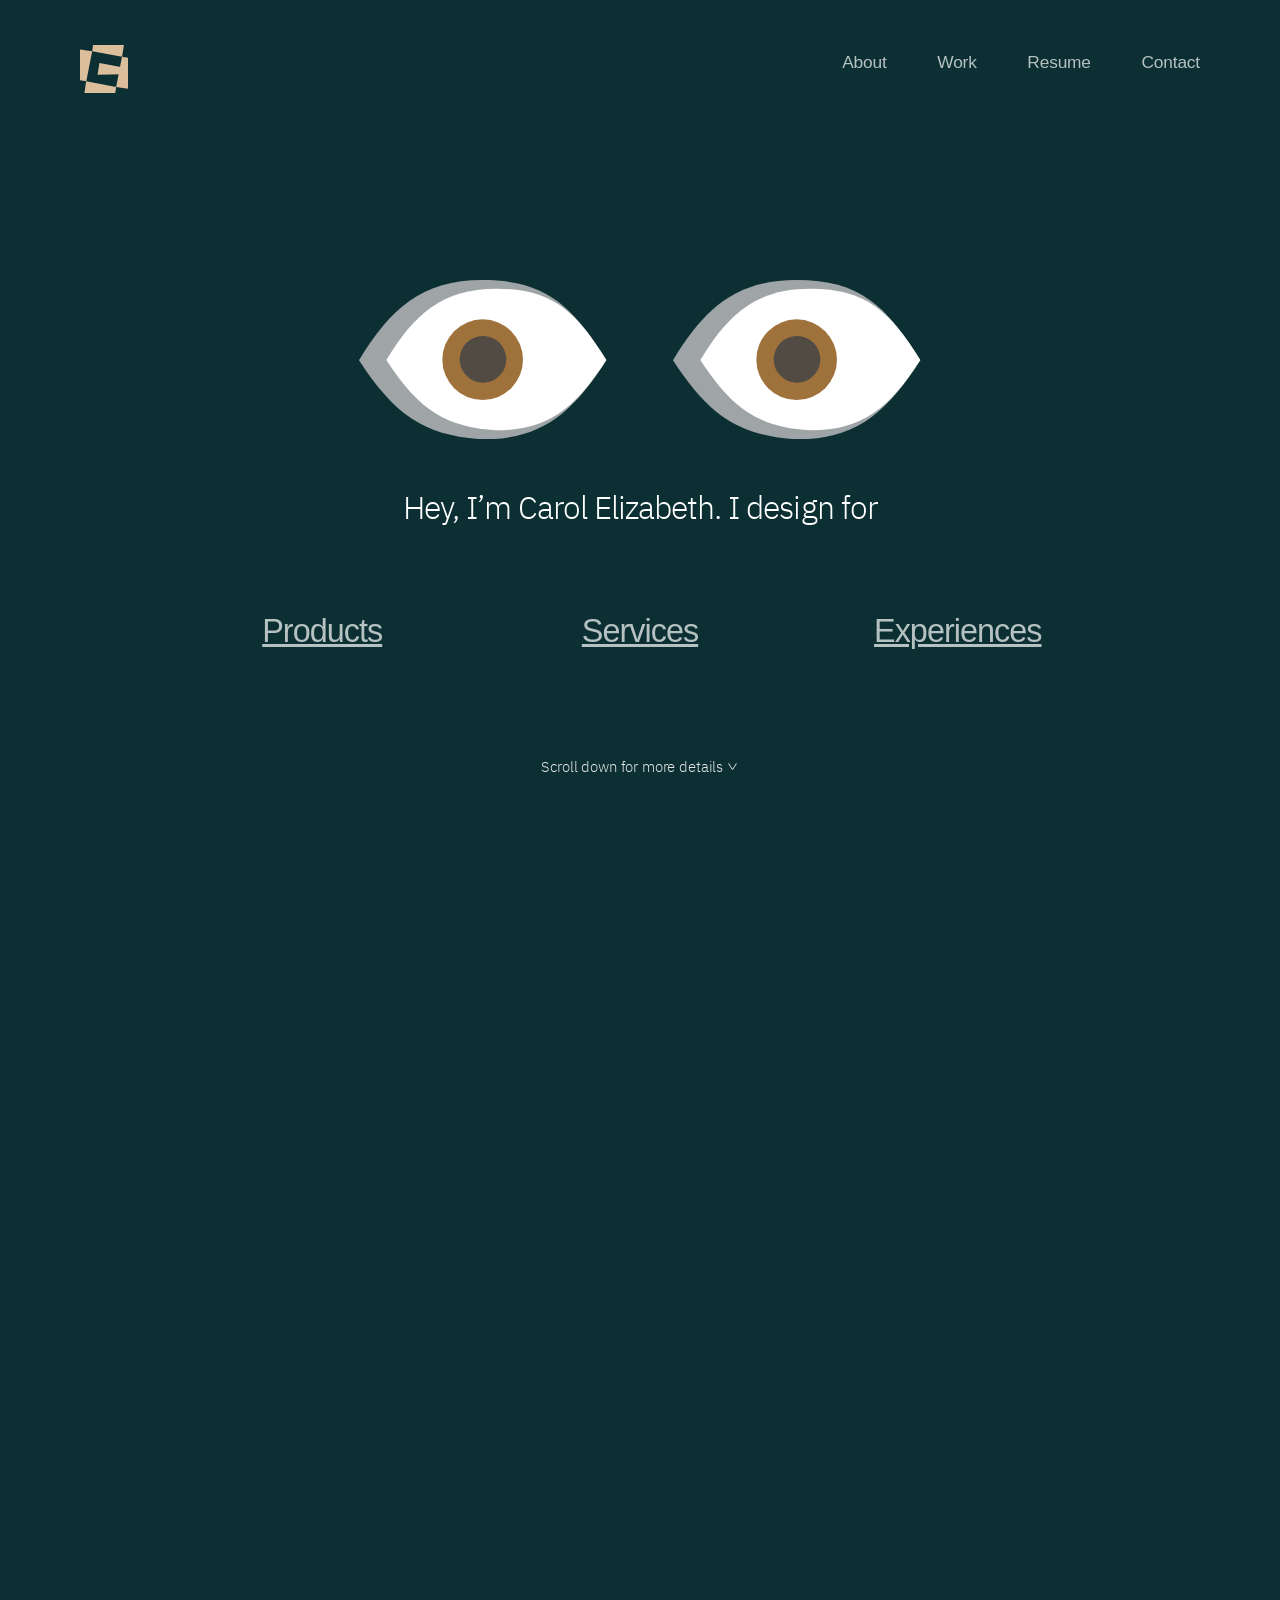
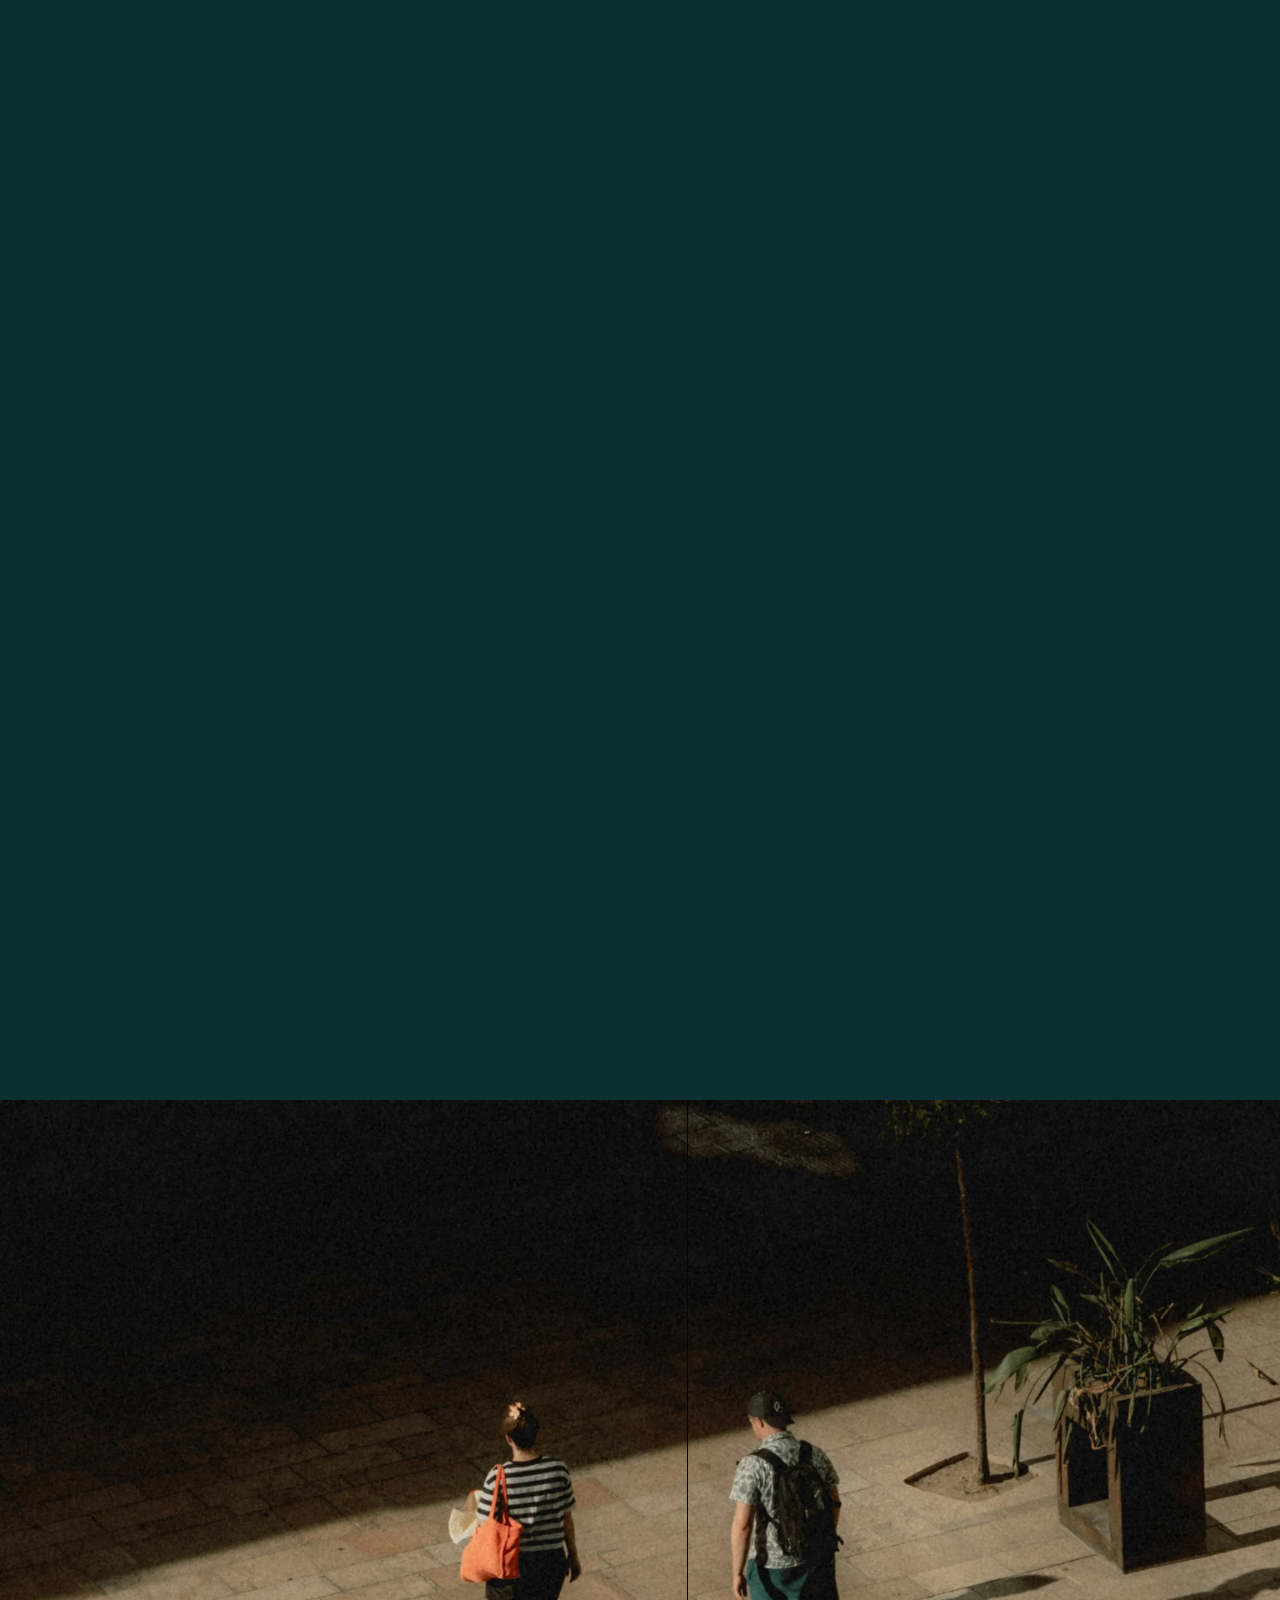
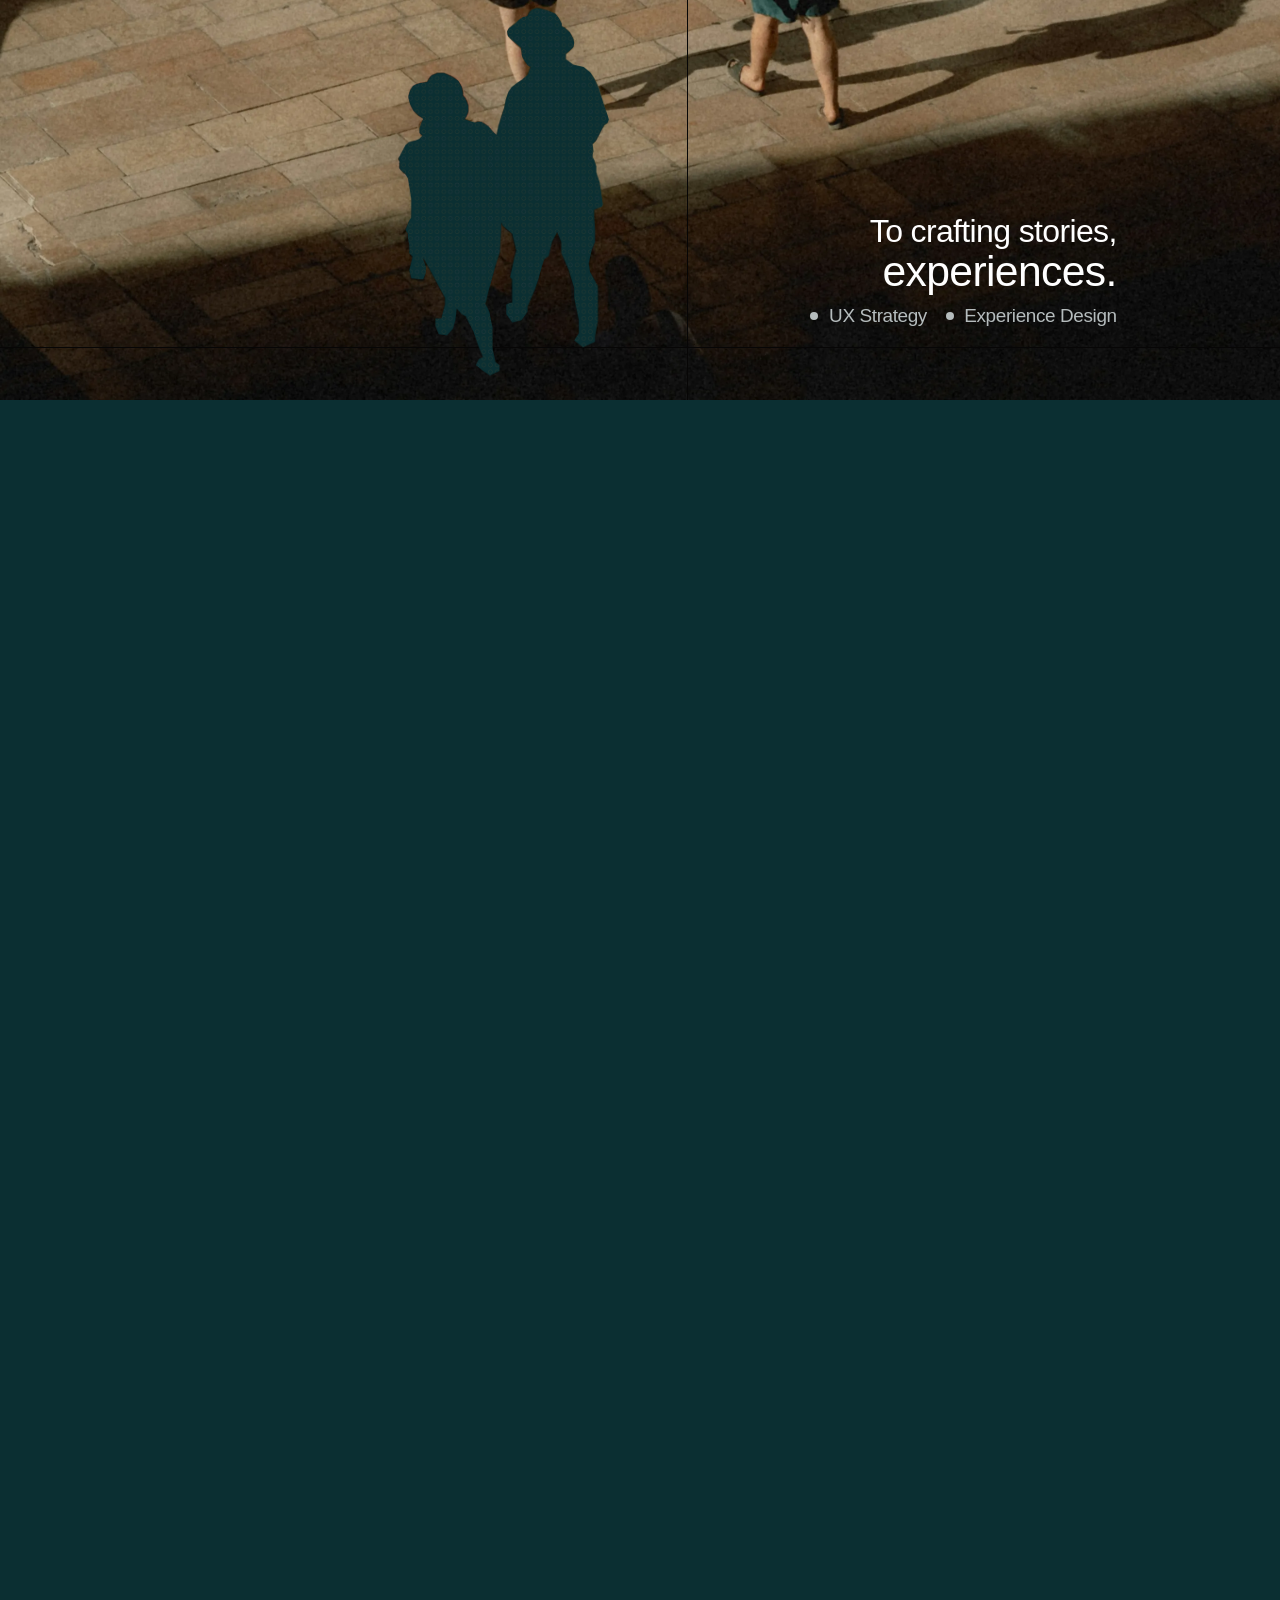
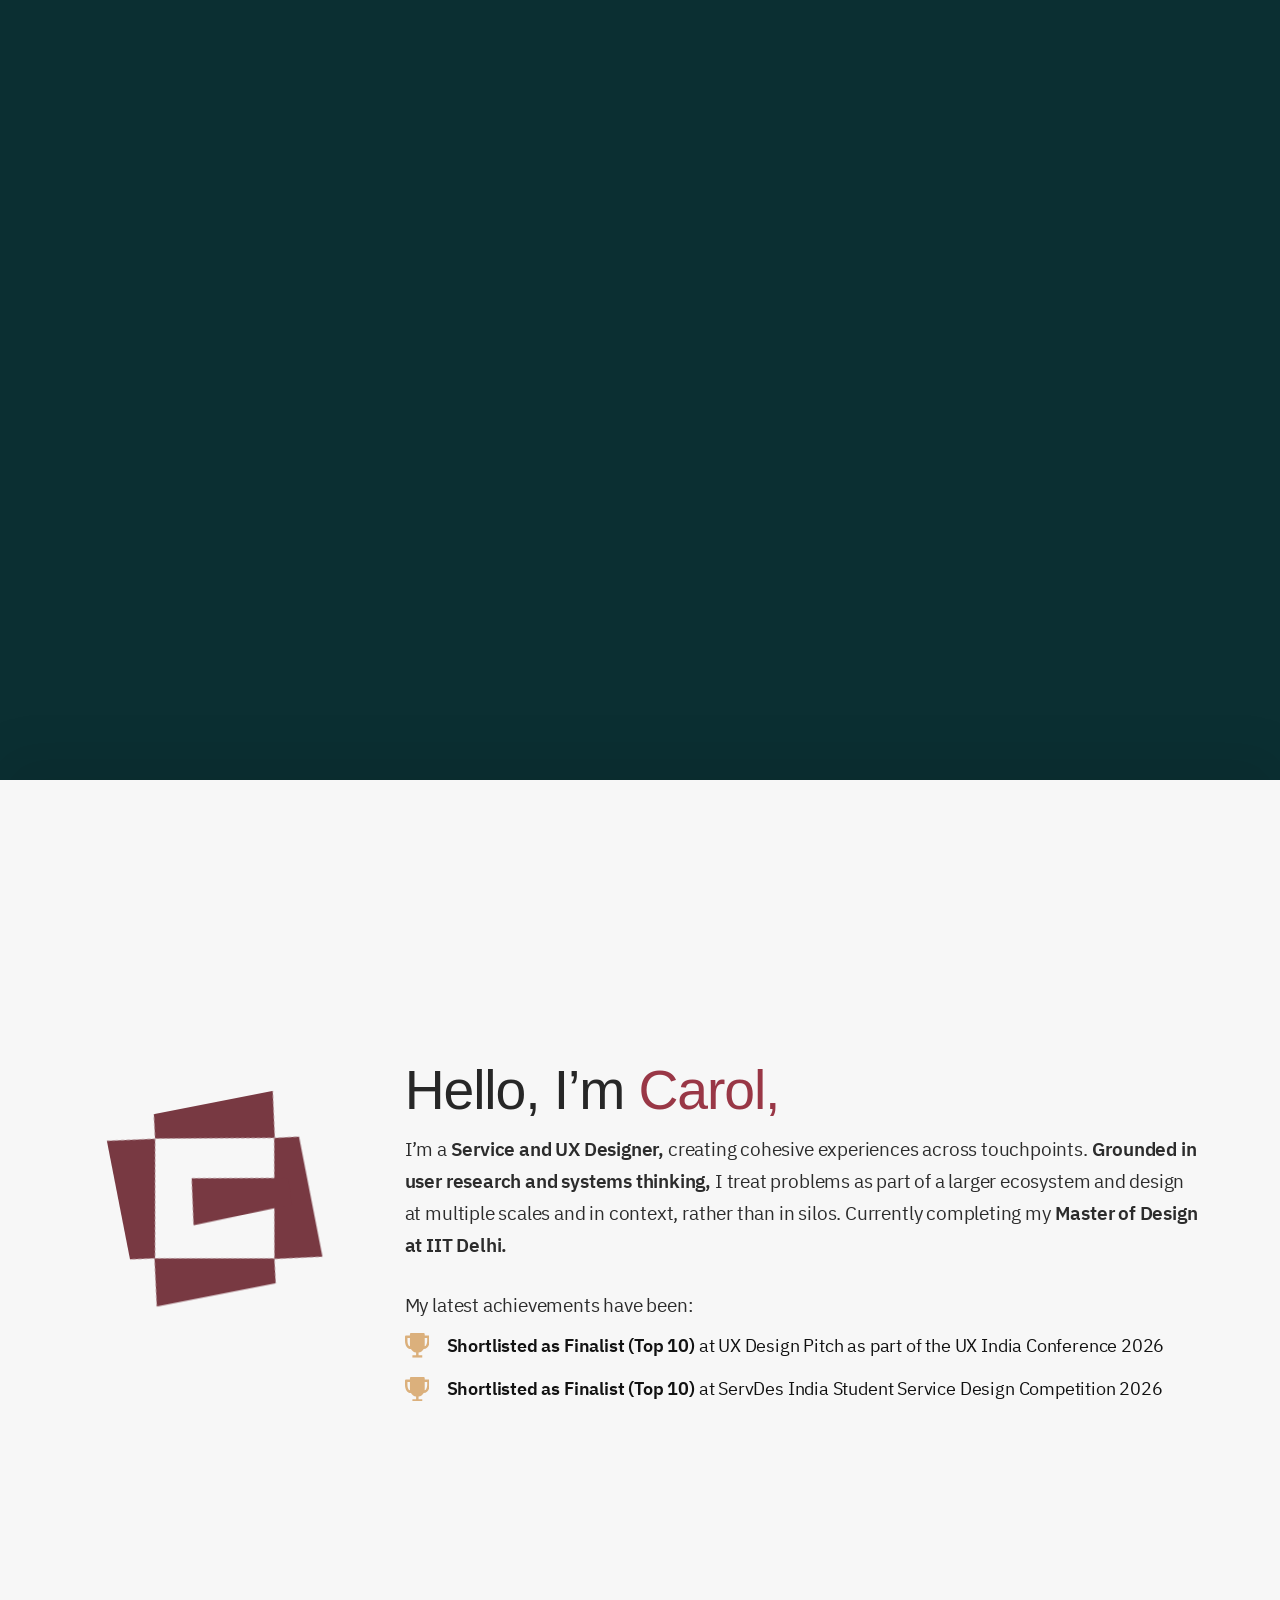
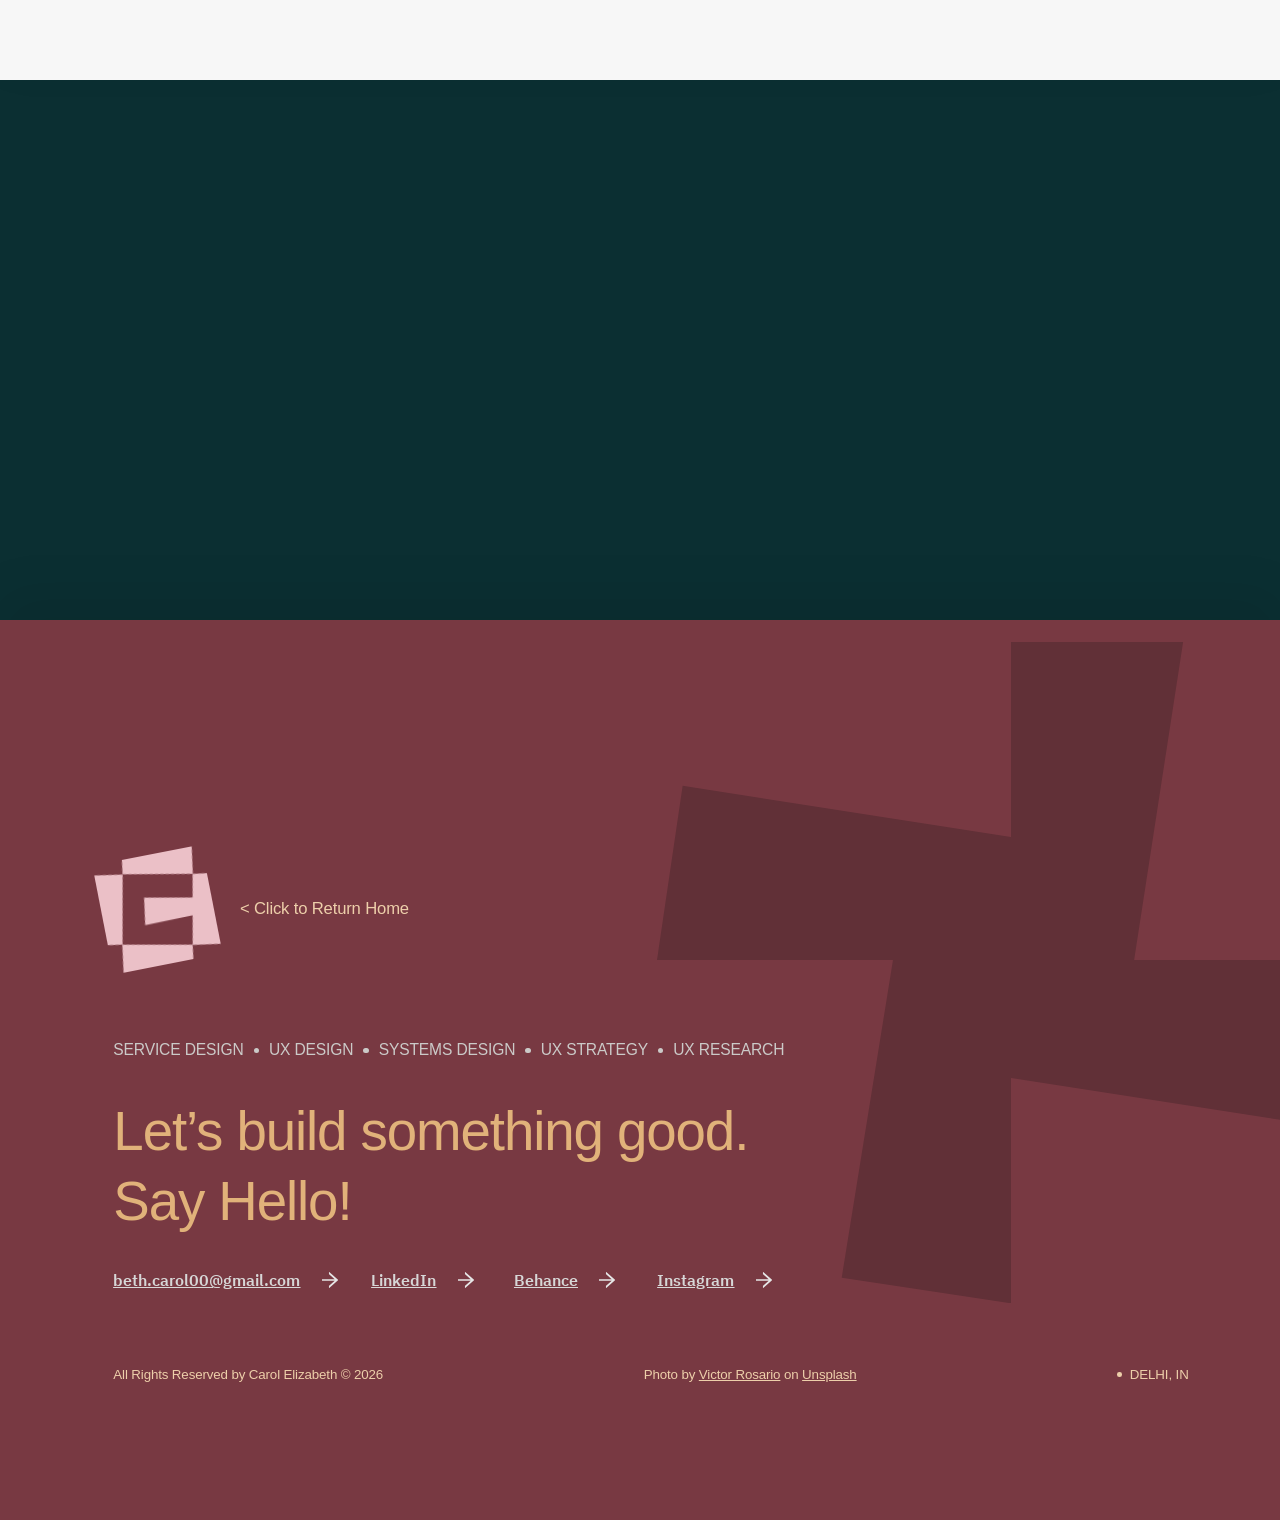
<file: index.html>
<!doctype html>
<html lang="en">
<head>
  <meta charset="utf-8">
  <meta name="viewport" content="width=device-width, initial-scale=1">
  <title>Carol Design Portfolio 2026</title>
  <meta name="description" content="Carol Elizabeth is a Service and UX Designer completing a Master of Design at IIT Delhi; this portfolio shows her selected service and product design work.">
  <meta name="theme-color" content="#F7F7F7">

  <!-- Link previews (Open Graph, Twitter/X). The image is 1200 x 630. -->
  <meta property="og:title" content="Carol Design Portfolio 2026">
  <meta property="og:description" content="Carol Elizabeth is a Service and UX Designer completing a Master of Design at IIT Delhi; this portfolio shows her selected service and product design work.">
  <meta property="og:type" content="website">
  <meta property="og:url" content="https://carolelizabeth.netlify.app/">
  <meta property="og:image" content="https://carolelizabeth.netlify.app/assets/og-image.png">
  <meta property="og:image:width" content="1200">
  <meta property="og:image:height" content="630">
  <meta property="og:image:alt" content="The burgundy cross mark beside the words Carol Elizabeth, Service and UX Designer">
  <meta name="twitter:card" content="summary_large_image">

  <!-- Favicon: Carol's burgundy cross. favicon.svg is the source; the .ico and .png files
       were rendered from it (16/32/48 px ico, 180 px apple-touch-icon on white). -->
  <link rel="icon" href="/favicon.svg" type="image/svg+xml">
  <link rel="icon" href="/favicon.ico" sizes="48x48">
  <link rel="apple-touch-icon" href="/apple-touch-icon.png">

  <!-- Order matters: tokens first, then fonts and base, then one file per section. -->
  <link rel="stylesheet" href="css/tokens.css">
  <link rel="stylesheet" href="css/fonts.css">
  <link rel="stylesheet" href="css/base.css">
  <link rel="stylesheet" href="css/splash.css">
  <link rel="stylesheet" href="css/header.css">
  <link rel="stylesheet" href="css/landing.css">
  <link rel="stylesheet" href="css/wipe.css">
  <link rel="stylesheet" href="css/push.css">
  <link rel="stylesheet" href="css/scene.css">
  <link rel="stylesheet" href="css/works.css">
  <link rel="stylesheet" href="css/about.css">
  <link rel="stylesheet" href="css/contact.css">
  <link rel="stylesheet" href="css/scroll-cue.css">
  <link rel="stylesheet" href="css/cursor-label.css">
  <link rel="stylesheet" href="css/reveal.css">
  <link rel="stylesheet" href="css/narrow.css">

  <script type="module" src="js/main.js"></script>
</head>
<body>
  <!-- Phones and narrow windows (below 1024 px wide, css/narrow.css): the desktop page is
       not shown and its scripts and splash do not start; this notice is shown instead. -->
  <section class="narrow" aria-labelledby="narrow-text">
    <svg class="narrow__mark" aria-hidden="true" focusable="false"><use href="#mark-c"/></svg>
    <p class="narrow__text" id="narrow-text">This portfolio is best viewed on a desktop or laptop. A mobile version is coming soon.</p>
    <ul class="narrow__links">
      <li><a class="narrow__link" href="mailto:beth.carol00@gmail.com">beth.carol00@gmail.com</a></li>
      <li><a class="narrow__link" href="https://www.linkedin.com/in/carol-elizabeth-351367281/" target="_blank" rel="noopener noreferrer">LinkedIn<span class="visually-hidden"> (opens in a new tab)</span></a></li>
      <li><a class="narrow__link" href="https://www.behance.net/carolethomas3" target="_blank" rel="noopener noreferrer">Behance<span class="visually-hidden"> (opens in a new tab)</span></a></li>
      <li><a class="narrow__link" href="https://drive.google.com/file/d/1vKV2FjA22p_7p2cgtlvxRMRCWcCI1144/view?usp=sharing" target="_blank" rel="noopener noreferrer">Resume<span class="visually-hidden"> (opens in a new tab)</span></a></li>
    </ul>
  </section>

  <a class="skip-link" href="#main">Skip to content</a>

  <!-- Shared shapes, drawn once and reused with <use href="#...">. Each copy takes its
       colour from CSS (fill), so one shape can be recoloured per place through tokens.
       mark-c: the square "C" mark (Figma 32:634, cropped to its own box). Used by the
       splash, the header's primary logo, the About mark and the footer's home link.
       trophy: the achievement icon on About (Figma 47:286). -->
  <svg class="sprite" aria-hidden="true" focusable="false">
    <symbol id="mark-c" viewBox="36 36 128 128">
      <path d="M36 129.139V47.6306L68.2085 52.5777L52.7097 131.731L36 129.139Z"/>
      <path d="M163.938 69.7012L163.938 152.308L131.73 147.533L147.229 67.3137L163.938 69.7012Z"/>
      <path d="M70.5715 36.0001L152.309 36.0001L147.584 67.3139L68.2091 52.3581L70.5715 36.0001Z"/>
      <path d="M150.213 113.797L82.5229 114.732L87.3237 83.4178L151.413 95.8031L150.213 113.797Z"/>
      <path d="M129.369 163.939L47.6313 163.939L52.3561 131.731L131.731 147.114L129.369 163.939Z"/>
    </symbol>
    <symbol id="trophy" viewBox="0 0 37 37">
      <path d="M35.15 3.7H29.6V1.85C29.6 0.8325 28.7675 0 27.75 0H9.25C8.2325 0 7.4 0.8325 7.4 1.85V3.7H1.85C0.8325 3.7 0 4.5325 0 5.55V11.1C0 19.0365 3.3115 23.828 8.8985 24.0315C9.71358 25.4467 10.8309 26.6646 12.1708 27.5984C13.5107 28.5322 15.0401 29.1588 16.65 29.4335V33.3H11.1V37H25.9V33.3H20.35V29.4335C21.9607 29.1612 23.4912 28.5356 24.8314 27.6016C26.1717 26.6676 27.2884 25.4484 28.1015 24.0315C33.67 23.828 37 19.0365 37 11.1V5.55C37 4.5325 36.1675 3.7 35.15 3.7ZM3.7 11.1V7.4H7.4V18.5C7.4 19.018 7.4555 19.536 7.511 20.0355C4.107 18.722 3.7 13.5235 3.7 11.1ZM33.3 11.1C33.3 13.5235 32.893 18.722 29.489 20.0355C29.563 19.536 29.6 19.018 29.6 18.5V7.4H33.3V11.1Z"/>
    </symbol>
  </svg>

  <!-- Screen 1: splash. A full-window overlay above everything (js/splash.js plays it once,
       then removes it to reveal the Landing underneath). Decorative, so hidden from screen readers.
       Only the main square mark (the shared mark-c shape). -->
  <div class="splash" data-js="splash" aria-hidden="true">
    <svg class="splash__logo" data-js="splash-logo" focusable="false"><use href="#mark-c"/></svg>
  </div>
  <!-- The splash starts as soon as its own small script arrives (async: it does not wait
       for the rest of the page or js/main.js). main.js shares the same module. -->
  <script type="module" async src="js/splash.js"></script>

  <!-- One fixed header for screens 2-6. data-theme is set by js/header-theme.js.
       The splash overlay covers it while it plays. -->
  <header class="site-header" data-js="site-header" data-theme="landing">
    <!-- Scrim: a fading band in the screen's colour, behind the logo and nav. -->
    <div class="site-header__scrim" aria-hidden="true"></div>
    <div class="site-header__inner" data-js="header-band">
      <a class="site-header__logo" href="#landing" data-js="header-item">
        <span class="visually-hidden">Carol Elizabeth, home</span>
        <!-- Two marks, one shown at a time (js/header-logo.js swaps them with a spin).
             Primary: the tan square mark, Landing only (Figma 32:658, 72.5 x 72.5). -->
        <svg class="site-header__mark site-header__mark--primary" data-js="logo-primary" aria-hidden="true" focusable="false"><use href="#mark-c"/></svg>
        <!-- Secondary: the pinwheel (Figma 32:314, 61 x 61), filled with currentColor so
             CSS sets its colour per screen. -->
        <svg class="site-header__mark site-header__mark--secondary site-header__mark--hidden" data-js="logo-secondary" viewBox="0 0 61 61" aria-hidden="true" focusable="false">
          <path d="M2.21014 16.0292L0 31.1679H20.3333L15.913 58.7737L30.5 61V41.4088L58.7899 45.8613L61 31.1679H41.1087L45.529 2.22628L30.5 0V20.4818L2.21014 16.0292Z"/>
        </svg>
      </a>
      <nav class="site-nav" aria-label="Main">
        <ul class="site-nav__list">
          <!-- About and Contact jump within the page; their targets are set in one place,
               NAV in js/site-config.js (these hrefs are the no-JavaScript fallback). -->
          <li><a class="site-nav__link" href="#about" data-js="nav-link header-item" data-nav="about" data-nav-target="about">About</a></li>
          <li><a class="site-nav__link" href="#work" data-js="nav-link header-item" data-nav="work">Work</a></li>
          <li><a class="site-nav__link" data-js="header-item" href="https://drive.google.com/file/d/1vKV2FjA22p_7p2cgtlvxRMRCWcCI1144/view?usp=sharing" target="_blank" rel="noopener noreferrer">Resume<span class="visually-hidden"> (opens in a new tab)</span></a></li>
          <li><a class="site-nav__link" href="#contact" data-js="header-item" data-nav-target="contact">Contact</a></li>
        </ul>
      </nav>
    </div>
  </header>

  <main class="site-main" id="main">
    <!-- Screen 2: Landing (Figma 32:656). Everything sits on a 1920 x 1080 stage scaled
         with --u, centred in the window. data-reveal-order sets the load order (js/reveal.js);
         data-reveal-wait="splash" holds it until the splash has gone. -->
    <!-- Landing -> Touchpoints "blinds up" (js/wipe.js). The wrapper is three screens tall.
         The Landing and Touchpoints are both pinned (sticky) in the same place for the
         first screen of scrolling; Touchpoints is on top, shown only through twelve bars that
         rise from the bottom, tied to the scroll and reversible. The wrapper carries the
         #landing address and an anchor at its end carries #touchpoints, because the
         pinned screens themselves never move. -->
    <div class="wipe wipe--landing" id="landing" data-js="wipe" data-wipe-name="touchpoints" data-wipe-hold="landing" data-wipe-theme="touchpoints">
    <section class="frame landing wipe__pinned" aria-labelledby="landing-title" data-js="screen" data-screen-theme="landing" data-screen-logo="primary" data-reveal-wait="splash">
      <div class="landing__stage">
        <!-- The eyes (Figma 32:677), inline so the pupils can follow the cursor. Decorative. -->
        <div class="landing__eyes" data-js="reveal" data-reveal-order="1">
          <svg class="landing__eye" viewBox="0 0 371 239" width="371" height="239" aria-hidden="true" focusable="false" data-js="eye">
            <clipPath id="eye-white-left">
              <path d="M206 13C125 13 82.5278 51.3086 41 120C90.4055 196.102 130.5 220.5 206 225.5C285 225.5 325.65 190.668 371 120C325.599 47.2305 290 13 206 13Z"/>
            </clipPath>
            <path class="landing__eye-outline" d="M185.5 0C94.4364 0 46.6873 43.086 0 120.344C55.5438 205.935 100.62 233.376 185.5 239C274.315 239 320.015 199.825 371 120.344C319.958 38.4992 279.936 0 185.5 0Z"/>
            <path class="landing__eye-white" d="M206 13C125 13 82.5278 51.3086 41 120C90.4055 196.102 130.5 220.5 206 225.5C285 225.5 325.65 190.668 371 120C325.599 47.2305 290 13 206 13Z"/>
            <g clip-path="url(#eye-white-left)">
              <!-- Moves with the cursor (js/eye-tracking.js). -->
              <g class="landing__look" data-js="eye-look">
                <g class="landing__iris" data-js="eye-iris">
                  <circle class="landing__iris-ring" cx="185.5" cy="119.5" r="60.5"/>
                  <circle class="landing__pupil" cx="186" cy="119" r="35"/>
                </g>
                <!-- Keyword hover/focus state (js/eye-cross.js): the logo cross at the iris's size (121), centred on it. -->
                <path class="landing__eye-cross" data-js="eye-cross" transform="translate(125 59) scale(1.98361)" d="M2.21014 16.0292L0 31.1679H20.3333L15.913 58.7737L30.5 61V41.4088L58.7899 45.8613L61 31.1679H41.1087L45.529 2.22628L30.5 0V20.4818L2.21014 16.0292Z"/>
              </g>
            </g>
          </svg>
          <svg class="landing__eye" viewBox="0 0 371 239" width="371" height="239" aria-hidden="true" focusable="false" data-js="eye">
            <clipPath id="eye-white-right">
              <path d="M206 13C125 13 82.5278 51.3086 41 120C90.4055 196.102 130.5 220.5 206 225.5C285 225.5 325.65 190.668 371 120C325.599 47.2305 290 13 206 13Z"/>
            </clipPath>
            <path class="landing__eye-outline" d="M185.5 0C94.4364 0 46.6873 43.086 0 120.344C55.5438 205.935 100.62 233.376 185.5 239C274.315 239 320.015 199.825 371 120.344C319.958 38.4992 279.936 0 185.5 0Z"/>
            <path class="landing__eye-white" d="M206 13C125 13 82.5278 51.3086 41 120C90.4055 196.102 130.5 220.5 206 225.5C285 225.5 325.65 190.668 371 120C325.599 47.2305 290 13 206 13Z"/>
            <g clip-path="url(#eye-white-right)">
              <!-- Moves with the cursor (js/eye-tracking.js). -->
              <g class="landing__look" data-js="eye-look">
                <g class="landing__iris" data-js="eye-iris">
                  <circle class="landing__iris-ring" cx="185.5" cy="119.5" r="60.5"/>
                  <circle class="landing__pupil" cx="186" cy="119" r="35"/>
                </g>
                <!-- Keyword hover/focus state (js/eye-cross.js): the logo cross at the iris's size (121), centred on it. -->
                <path class="landing__eye-cross" data-js="eye-cross" transform="translate(125 59) scale(1.98361)" d="M2.21014 16.0292L0 31.1679H20.3333L15.913 58.7737L30.5 61V41.4088L58.7899 45.8613L61 31.1679H41.1087L45.529 2.22628L30.5 0V20.4818L2.21014 16.0292Z"/>
              </g>
            </g>
          </svg>
        </div>

        <h1 class="landing__title" id="landing-title" tabindex="-1" data-js="reveal" data-reveal-order="2">Hey, I’m Carol Elizabeth. I design for</h1>

        <!-- Keywords (Figma 32:670): each opens Selected Works. data-domain is the domain
             view it will open (checkpoint 6); until then the link just scrolls to #work. -->
        <ul class="landing__keywords">
          <li class="landing__keyword-item"><a class="landing__keyword" href="#work" data-domain="product" data-js="keyword reveal" data-reveal-order="3">Products</a></li>
          <li class="landing__keyword-item"><a class="landing__keyword" href="#work" data-domain="service" data-js="keyword reveal" data-reveal-order="4">Services</a></li>
          <li class="landing__keyword-item"><a class="landing__keyword" href="#work" data-domain="ux" data-js="keyword reveal" data-reveal-order="5">Experiences</a></li>
        </ul>

        <!-- Shared scroll cue (css/scroll-cue.css). The wrapper takes the load animation,
             because the cue's own opacity is busy pulsing. -->
        <div class="landing__cue" data-js="reveal" data-reveal-order="6">
          <p class="scroll-cue" data-js="scroll-cue">Scroll down for more details <span class="scroll-cue__chevron" aria-hidden="true">&gt;</span></p>
        </div>
      </div>
    </section>

    <!-- Screen 3: touchpoints scene. Pinned in the same place as the Landing, above it,
         and shown through twelve rising bars (js/wipe.js masks it), so wherever a bar
         has risen you see Touchpoints itself. -->
    <section class="frame scene scene--touchpoints wipe__next" aria-labelledby="touchpoints-title" data-js="screen wipe-next" data-screen-theme="touchpoints" data-reveal-wait="wipe">
      <!-- One composition, scaled as a stage (1920 x 1080 design px, sized with --u):
           the hand must stay on the base square. -->
      <div class="scene__stage">
        <!-- The hand's thumb (Figma 1:253 "Vector 462") sits behind the base square; the rest of
             the hand is in front of it (after the canvas below). Same box and position as the hand. -->
        <img class="scene__art scene__hand" src="assets/images/hand-thumb.svg" alt="" width="263" height="445" data-js="build-hand">
        <!-- Touchpoint diagram (Figma 1:270), inline so the dots can travel along the lines.
             Layers: lines, then dots, then squares, so each dot slides under the square it reaches.
             Each route is one path from the base square (held by the hand) out to its square;
             js/dot-flow.js moves the dots along them. -->
        <svg class="scene__art scene__diagram" viewBox="0 0 1340 727" role="img" aria-label="Diagram of coloured squares joined by thin lines, with a hand holding the central square" data-js="diagram">
          <defs>
            <linearGradient id="square-brown" x1="156.952" y1="582.643" x2="0" y2="582.643" gradientUnits="userSpaceOnUse">
              <stop class="scene__stop--brown-dark"/>
              <stop class="scene__stop--brown-light" offset="1"/>
            </linearGradient>
            <linearGradient id="square-teal-right" x1="1340" y1="230.446" x2="1208.58" y2="230.446" gradientUnits="userSpaceOnUse">
              <stop class="scene__stop--teal-light"/>
              <stop class="scene__stop--teal-dark" offset="1"/>
            </linearGradient>
            <linearGradient id="square-teal-base" x1="638.682" y1="504.167" x2="638.682" y2="726.358" gradientUnits="userSpaceOnUse">
              <stop class="scene__stop--teal-light"/>
              <stop class="scene__stop--teal-dark" offset="1"/>
            </linearGradient>
            <linearGradient id="square-pink-right" x1="950.694" y1="379.835" x2="950.694" y2="291.904" gradientUnits="userSpaceOnUse">
              <stop class="scene__stop--pink-light"/>
              <stop class="scene__stop--pink-dark" offset="1"/>
            </linearGradient>
            <linearGradient id="square-pink-left" x1="34.9831" y1="248.41" x2="122.914" y2="248.41" gradientUnits="userSpaceOnUse">
              <stop class="scene__stop--pink-light"/>
              <stop class="scene__stop--pink-dark" offset="1"/>
            </linearGradient>
            <linearGradient id="square-teal-small" x1="361.179" y1="374.634" x2="361.179" y2="429.472" gradientUnits="userSpaceOnUse">
              <stop class="scene__stop--teal-dark"/>
              <stop class="scene__stop--teal-light" offset="1"/>
            </linearGradient>
          </defs>
          <g class="scene__lines">
            <!-- to R118, bottom-left (V457, reversed) -->
            <path id="route-brown" class="scene__line" d="M651.918 583.058C651.918 478.379 651.918 450.632 651.918 301.774C651.918 152.915 460.929 162.843 460.929 301.774C460.929 440.705 460.929 483.309 460.929 483.309C460.929 574.606 413.654 583.058 324.777 583.058H116.296"/>
            <!-- to R117, right (V455) -->
            <path id="route-far-right" class="scene__line" d="M722.357 562.388C722.357 562.388 722.357 624.717 722.357 429.472C722.357 234.228 820.944 225.193 1024.92 225.193C1228.89 225.193 1252 225.193 1252 225.193"/>
            <!-- to R119, left (V456) -->
            <path id="route-pink-left" class="scene__line" d="M584.315 514.937C584.315 514.937 584.315 646.28 584.315 440.127C584.315 233.974 462.776 252.126 264.266 252.126C65.7551 252.127 134.521 252.127 134.521 252.127"/>
            <!-- to R114 (V453 up, Ellipse 9 arc, V454 down) -->
            <path id="route-pink-right" class="scene__line" d="M690.684 511.259V266.376L691.156 266.376C691.156 232.021 704.804 199.074 729.096 174.782C753.388 150.49 786.335 136.843 820.689 136.843C855.043 136.843 887.99 150.49 912.283 174.782C936.575 199.074 950.222 232.021 950.222 266.376L950.694 266.376V294.741"/>
            <!-- to R116 (V453_2 up, Ellipse 9_2 arc, V454_2 down) -->
            <path id="route-small-teal" class="scene__line" d="M610.242 534.895V134.478L609.844 134.478C609.844 100.111 596.784 67.1589 573.551 42.8697C550.319 18.582 518.82 4.94549 485.984 4.94549C453.148 4.9455 421.648 18.582 398.416 42.8697C375.183 67.1589 362.124 100.111 362.124 134.478L362.124 388.816"/>
          </g>
          <!-- Dots at their Figma positions (10 x 10), grouped by the route they travel. -->
          <g data-js="dot-group" data-route="route-brown">
            <rect class="scene__dot" x="195" y="578" width="10" height="10"/>
            <rect class="scene__dot" x="247" y="578" width="10" height="10"/>
            <rect class="scene__dot" x="311" y="578" width="10" height="10"/>
          </g>
          <g data-js="dot-group" data-route="route-far-right">
            <rect class="scene__dot" x="717" y="451" width="10" height="10"/>
            <rect class="scene__dot" x="1076" y="220" width="10" height="10"/>
            <rect class="scene__dot" x="1133" y="220" width="10" height="10"/>
          </g>
          <g data-js="dot-group" data-route="route-pink-left">
            <rect class="scene__dot" x="579" y="487" width="10" height="10"/>
            <rect class="scene__dot" x="299" y="247" width="10" height="10"/>
            <rect class="scene__dot" x="171" y="247" width="10" height="10"/>
          </g>
          <g data-js="dot-group" data-route="route-pink-right">
            <rect class="scene__dot" x="816" y="132" width="10" height="10"/>
            <rect class="scene__dot" x="946" y="271" width="10" height="10"/>
          </g>
          <g data-js="dot-group" data-route="route-small-teal">
            <rect class="scene__dot" x="605" y="451" width="10" height="10"/>
            <rect class="scene__dot" x="605" y="365" width="10" height="10"/>
            <rect class="scene__dot" x="553" y="189" width="10" height="10"/>
            <rect class="scene__dot" x="481" y="0" width="10" height="10"/>
          </g>
          <g data-js="squares">
            <rect class="scene__square" y="504.167" width="156.952" height="156.952" fill="url(#square-brown)" data-square="brown"/>
            <rect class="scene__square" x="1208.58" y="164.734" width="131.424" height="131.424" fill="url(#square-teal-right)" data-square="teal-right"/>
            <rect class="scene__square" x="527.586" y="504.167" width="222.191" height="222.191" fill="url(#square-teal-base)" data-square="teal-base"/>
            <rect class="scene__square" x="906.729" y="291.904" width="87.931" height="87.931" fill="url(#square-pink-right)" data-square="pink-right"/>
            <rect class="scene__square" x="34.9831" y="204.445" width="87.931" height="87.931" fill="url(#square-pink-left)" data-square="pink-left"/>
            <rect class="scene__square" x="333.76" y="374.634" width="54.8387" height="54.8387" fill="url(#square-teal-small)" data-square="teal-small"/>
          </g>
        </svg>
        <!-- ASCII effect on the squares (js/scenes.js), above the diagram and under the hand. -->
        <canvas class="scene__art scene__diagram-effect" data-js="ascii-touchpoints" aria-hidden="true"></canvas>
        <img class="scene__art scene__hand" src="assets/images/hand.svg" alt="" width="263" height="445" data-js="build-hand">

        <div class="scene__text scene__text--touchpoints" data-js="touchpoints-text">
          <h2 id="touchpoints-title" tabindex="-1" data-js="screen-heading reveal" data-reveal-order="1">
            <span class="scene__line-1">From assembling</span>
            <span class="scene__line-2 scene__line-2--bold">touchpoints,</span>
          </h2>
          <!-- Load order: heading, then the bullets one after another; then the diagram
               assembles piece by piece (js/touchpoints-build.js). -->
          <ul class="scene__list scene__list--touchpoints">
            <li class="scene__item" data-js="reveal" data-reveal-order="2">UX Research</li>
            <li class="scene__item" data-js="reveal" data-reveal-order="3">Service Design</li>
            <li class="scene__item" data-js="reveal" data-reveal-order="4">Systems Design</li>
          </ul>
        </div>
      </div>
      <!-- Dims Touchpoints while Experiences pushes in over it (js/push-in.js). -->
      <div class="scene__dim" data-js="push-dim" aria-hidden="true"></div>
    </section>
    <!-- The #touchpoints address: the scroll position where the bars have fully risen.
         (The pinned screen itself never moves, so it cannot be the link target.) -->
    <span class="wipe__anchor" id="touchpoints" aria-hidden="true"></span>
    </div>

    <!-- Experiences -> Selected Works "blinds up" (js/wipe.js, the same code as Landing ->
         Touchpoints). This wrapper also starts one screen early (css/push.css), so it
         overlaps the end of the first one: Experiences slides up over the pinned Touchpoints
         (the push-in), is then pinned itself, and Selected Works is shown through twelve
         rising bars. The #work address is an anchor at the end of the blinds. -->
    <div class="wipe wipe--works push" data-js="wipe push-from" data-wipe-name="works" data-wipe-hold="experiences" data-wipe-theme="work">

    <!-- Screen 4: experiences scene -->
    <section class="frame scene scene--experiences wipe__pinned" id="experiences" aria-labelledby="experiences-title" data-js="screen" data-screen-theme="experiences" data-reveal-wait="experiences">
      <!-- Photo and figures share a "cover" stage: it fills the screen like object-fit: cover,
           so the figures stay on the people in the photo at any window shape. -->
      <div class="scene__cover">
        <!-- The photo wipes in from the left behind the glyph people (js/experiences-reveal.js):
             this wrapper clips it and slides in while the photo inside slides the other way. -->
        <div class="scene__photo-clip" data-js="photo-clip">
          <img class="scene__photo" data-js="photo" src="assets/images/street-photo.webp" alt="People walking on a sunlit street with long shadows" width="1920" height="1080" loading="lazy" decoding="async">
        </div>
        <!-- The three figures (Figma 32:368 pink, 32:370 blue, 32:371 brown) at their Figma
             positions in the 1920 x 1080 frame. Never shown: their outlines are only the masks
             for the glyph effect on the canvas below (js/scenes.js). -->
        <svg class="scene__shapes" viewBox="0 0 1920 1080" aria-hidden="true" focusable="false" data-js="figures">
          <path data-js="figure" data-figure="pink" transform="translate(1063 350)" d="M0 326.5V328.5V334L3 341L13.5 350.5L25 362L33.5 365.5H43L46 362V358L46.5 356V348V340L52 322.5L57 315.5L60.5 306.5L62 295V279L63.5 274L71.5 277H78.5L84 274L87 267L88.5 269.5L91 281.5L95.5 291L100.5 300C101.167 307 102.5 321.1 102.5 321.5C102.5 321.9 106.833 334 109 340L119 364.5L117.5 375.5H114.5L111.5 378L110 382.5L111.5 387L121 398.5L127 405H134L142.5 401.5V398L139.5 394.5L138.5 393.5V382.5L134.5 376V364.5V317L131.5 295.5L122 267L128.5 261L136.5 255.5C134.667 244.667 131 222.7 131 221.5V200L131.5 192L136.5 192.5V190L134 187.5V179.5H136L139 184L141.5 183.5L142 179.5L137.5 175L134 172L131 165L133 160.5L136 149L137 141L138 138.5V132L133 112L136.5 108V105.5L129 89.5L122 77.5L113 68L105.5 62L95.5 57.5H86.5L81 53L77 47L75 47.5L72 41.5L75 40L80 39H83.5V37.5L76.5 29.5L72 23.5L70.5 21L68.5 15.5L64.5 10.5L59 4.5L52 1.5L45.5 0L39 1.5L33 6.5L26.5 17.5V27L28 33L31.5 37.5L33 44.5L39 53.5L45.5 57.5L44.5 63.5L34.5 69.5L26 75L16.5 84L11 97L3 127L13 132.5L11 150.5L7.5 161.5L6.5 176L8 214V230L9.5 241L16.5 251L22 256L24.5 255L20 246L18 238.5L18.5 236.5L20.5 238L22 245L24.5 246L25 243L24.5 230.5L23 225L20.5 219.5L21.5 216L26.5 194.5L27.5 202L24.5 227L27.5 232L30.5 248.5L35 267.5V277L30.5 285.5L29.5 301L30.5 318.5V330.5L12.5 319.5H8L3 322.5L0 326.5Z"/>
          <path data-js="figure" data-figure="blue" transform="translate(730 362.5)" d="M13.5 201V210L16 213L24.5 216H36.5H44.5V235L48.5 238.5L60 243.5L66 269L68.5 275.5L69.5 295.5L73 315L83 337.5L88 334.5L95.5 327.5L98.5 319V317.5L95.5 315L90.5 309.5L88 301.5V295.5L83 290.5L71.5 280.5L71 275.5L73 272L78.5 267.5L84 262L89.5 258.5L94.5 257L100 249.5L105.5 247L116 249.5L128.5 255L129.5 238.5L131.5 236L134 229L137.5 219.5L140 209L141.5 205.5V208.5H144L145.5 205.5V201L146.5 200L147 205.5L146.5 212L144.5 216L147 217.5L152.5 214L159.5 205.5V198.5L157.5 191L154.5 181.5L152.5 169.5L151.5 155L150 144.5L147.5 135V130.5L150 128.5L154.5 124.5L150 109.5L146.5 90.5L142.5 77.5L136 70L130 67L115.5 64H107.5L104.5 59.5V52L105.5 46L109 33.5L109.5 29.5L107.5 22.5L102.5 14L95 7L91.5 6.5L87.5 5L87 2L84.5 0L83 1.5L81 0L80 1.5L81 3.5L79.5 4H77L74.5 3.5L72.5 5.5L74 9L76.5 10.5L72.5 11.5V16L69.5 18.5L66 23.5L67 32L69 36.5V39V41.5L72.5 50L74.5 52L77 54.5L78 61.5L78.5 66L75 69L64 74L59 73.5L55.5 76L49.5 82.5L44.5 92.5L40.5 105H33L27.5 107.5L24.5 110.5L20 123.5L14.5 129.5L4.5 127L0 144L1 161L7 170L11 171L22 163.5H27.5V165.5L22 170L18 175.5L13.5 201Z"/>
          <path data-js="figure" data-figure="brown" transform="translate(670.5 609.5)" d="M13.5 99L11.5 105.5V108L13.5 115.5L18 124C20 125.667 24.1 129.1 24.5 129.5C24.9 129.9 28 132 29.5 133L27 138.5L25 144.5V150L28.5 153L25 157L20.5 159L12.5 161L8 164.5L0 180L1 185.5V192.5L3 195L8 199.5L11 204.5L12.5 214L15 229.5V251.5L12.5 255L8 266.5L11 271V276L12.5 284.5V294.5L16.5 298.5L15 305L12.5 314.5L15 324.5L24.5 325.5H29.5C30.5 323 32.5 317.8 32.5 317V310.5L29.5 302.5V300L34 308L55.5 348V356L51 372.5H48H44V381.5L48 391.5L58 393L65 385L68 374.5L69.5 361L75.5 367.5L80.5 370L82.5 374.5L89.5 388L96 407L101 419L96 421.5L92.5 428.5L101 435.5L109.5 441L121 435.5V428.5L116 425L112.5 408.5V393V383C111.5 378.667 109.5 369.5 109.5 367.5C109.5 365.5 105.833 358.333 104 355L105 351.5L107.5 340.5L116 309.5L121.5 292.5C122 283.333 123 264.8 123 264V257L125 261.5L136 271L141 291L138.5 300L133.5 323L136 326V340.5V353.5H133.5L129 356V361V367.5L136 377.5L147.5 374.5L154.5 364.5V358.5L159 348L163 339L167.5 326L171.5 311L174.5 301.5L180 297.5L184 280.5L190 269L195 280.5V294L204 314.5L210.5 336V348L216 374.5V390.5L210.5 399L221 407.5L235.5 400.5V394L239 376V358.5V334L229.5 316.5L228 306.5L231.5 290.5L235.5 280.5V266.5L234.5 250V242L244 238.5L245 235.5L242.5 218.5L241 209L237 197.5V190L234.5 182.5L232.5 179V176L233.5 172L232.5 163L234.5 161.5L237 158.5L246.5 140.5L250.5 138L252 134L250.5 128.5L246.5 117L240 96L235 85.5L230 77.5L222 71L209.5 68L204.5 64.5L200.5 61.5V55L204.5 52L209.5 47L210.5 42L209.5 37L205.5 29.5L199 23.5L195.5 22V18.5L192 12L188 7L178.5 3L168.5 0.5L165 0L159.5 2L156.5 5.5L154 10L149 11L144.5 14L139 19L132 24.5L130 28L131 33.5L134 37L141.5 43.5L147 48V50L148 58L150.5 63L154.5 68.5L158 71L154.5 80.5L147.5 86.5L141.5 90.5L135 95.5L131.5 101L128.5 110L126.5 120L119.5 142L117.5 152.5L114 149.5L107.5 142L99 136.5H94.5L91.5 137.5L88.5 136.5L83.5 135L79 133.5L81 130.5L83.5 124.5V117L80 108.5L77 105V102L75.5 95L71.5 87.5L64 82.5L54.5 78H46.5L39 81L36.5 85L34 89L26 90L21 91.5L17 93.5L13.5 99Z"/>
        </svg>
        <canvas class="scene__effect" data-js="ascii-experiences" aria-hidden="true"></canvas>
      </div>

      <div class="scene__text scene__text--experiences">
        <!-- Loads last, once the photo has nearly wiped in (js/experiences-reveal.js). -->
        <h2 id="experiences-title" tabindex="-1" data-js="screen-heading reveal" data-reveal-order="1">
          <span class="scene__line-1">To crafting stories,</span>
          <span class="scene__line-2">experiences.</span>
        </h2>
        <ul class="scene__list scene__list--experiences">
          <li class="scene__item" data-js="reveal" data-reveal-order="2">UX Strategy</li>
          <li class="scene__item" data-js="reveal" data-reveal-order="3">Experience Design</li>
        </ul>
      </div>
    </section>

    <!-- Screen 5: Selected Works (Figma 32:377 default view, 32:417 domain view). A pinwheel on
         the left, the two buttons, and a vertical reel of project cards in a panel on the
         right (js/works.js builds the cards from js/projects.js). The pinwheel and buttons sit
         on a 1920 wide stage scaled with --u; the column runs to the bottom of the window. -->
    <section class="frame works wipe__next" aria-label="Selected Works" data-js="screen wipe-next works" data-screen-theme="work" data-screen-nav="work" data-reveal-wait="works">
      <div class="works__stage">
        <!-- The pinwheel (Figma 49:334), stick included: loads as one piece and turns a quarter,
             clockwise, with each step (js/pinwheel.js). Its colours never change: the turn
             alone moves them. Decorative. -->
        <div class="works__pinwheel" data-js="reveal" data-reveal-order="2">
        <svg class="pinwheel" viewBox="0 0 765.639 992.553" aria-hidden="true" focusable="false" data-js="pinwheel">
          <rect class="pinwheel__stick" x="376.747" y="381.07" width="18" height="614.863" rx="7" transform="rotate(7.91582 376.747 381.07)"/>
          <!-- The flaps turn about the hub (383.32, 382.32); the stick stays still. -->
          <g class="pinwheel__flaps" data-js="pinwheel-flaps">
            <g data-js="pinwheel-flap"><path class="pinwheel__flap pinwheel__flap--one" d="M377.57 10.0696V375.07C288.341 306.218 222.069 235.57 239.57 168.07C257.07 100.57 304.324 65.6402 377.57 10.0696Z"/>
        <mask id="pinwheel-stroke0_0_6" maskUnits="userSpaceOnUse" x="230.754" y="-0.930385" width="152" height="387" fill="black">
        <rect fill="white" x="230.754" y="-0.930385" width="152" height="387"/>
        <path d="M377.57 10.0696V375.07C288.341 306.218 222.069 235.57 239.57 168.07C257.07 100.57 304.324 65.6402 377.57 10.0696Z"/>
        </mask>
        <path d="M377.57 375.07V10.0696C304.324 65.6402 257.07 100.57 239.57 168.07C222.069 235.57 288.341 306.218 377.57 375.07Z" stroke-width="10" class="pinwheel__edge" mask="url(#pinwheel-stroke0_0_6)"/></g>
            <g data-js="pinwheel-flap"><path class="pinwheel__flap pinwheel__flap--two" d="M755.57 375.07L390.57 375.07C459.421 285.841 530.07 219.569 597.57 237.07C665.07 254.57 699.999 301.824 755.57 375.07Z"/>
        <mask id="pinwheel-stroke1_0_6" maskUnits="userSpaceOnUse" x="379.57" y="228.254" width="387" height="152" fill="black">
        <rect fill="white" x="379.57" y="228.254" width="387" height="152"/>
        <path d="M755.57 375.07L390.57 375.07C459.421 285.841 530.07 219.569 597.57 237.07C665.07 254.57 699.999 301.824 755.57 375.07Z"/>
        </mask>
        <path d="M390.57 375.07L755.57 375.07C699.999 301.824 665.07 254.57 597.57 237.07C530.07 219.569 459.421 285.841 390.57 375.07Z" stroke-width="10" class="pinwheel__edge" mask="url(#pinwheel-stroke1_0_6)"/></g>
            <g data-js="pinwheel-flap"><path class="pinwheel__flap pinwheel__flap--one" d="M389.07 752.57L389.07 387.57C478.298 456.421 544.57 527.07 527.07 594.57C509.57 662.07 462.315 696.999 389.07 752.57Z"/>
        <mask id="pinwheel-stroke2_0_6" maskUnits="userSpaceOnUse" x="383.885" y="376.57" width="152" height="387" fill="black">
        <rect fill="white" x="383.885" y="376.57" width="152" height="387"/>
        <path d="M389.07 752.57L389.07 387.57C478.298 456.421 544.57 527.07 527.07 594.57C509.57 662.07 462.315 696.999 389.07 752.57Z"/>
        </mask>
        <path d="M389.07 387.57L389.07 752.57C462.315 696.999 509.57 662.07 527.07 594.57C544.57 527.07 478.298 456.421 389.07 387.57Z" stroke-width="10" class="pinwheel__edge" mask="url(#pinwheel-stroke2_0_6)"/></g>
            <g data-js="pinwheel-flap"><path class="pinwheel__flap pinwheel__flap--two" d="M10.0696 389.07L375.07 389.07C306.218 478.298 235.57 544.57 168.07 527.07C100.57 509.57 65.6402 462.315 10.0696 389.07Z"/>
        <mask id="pinwheel-stroke3_0_6" maskUnits="userSpaceOnUse" x="-0.930397" y="383.885" width="387" height="152" fill="black">
        <rect fill="white" x="-0.930397" y="383.885" width="387" height="152"/>
        <path d="M10.0696 389.07L375.07 389.07C306.218 478.298 235.57 544.57 168.07 527.07C100.57 509.57 65.6402 462.315 10.0696 389.07Z"/>
        </mask>
        <path d="M375.07 389.07L10.0696 389.07C65.6402 462.315 100.57 509.57 168.07 527.07C235.57 544.57 306.218 478.298 375.07 389.07Z" stroke-width="10" class="pinwheel__edge" mask="url(#pinwheel-stroke3_0_6)"/></g>
            <g data-js="pinwheel-flap"><path class="pinwheel__flap pinwheel__flap--brown" d="M226.07 223.57L213.57 376.57H365.57C299.913 329.101 268.376 298.263 226.07 223.57Z"/>
        <mask id="pinwheel-stroke4_0_6" maskUnits="userSpaceOnUse" x="207.57" y="206.57" width="174" height="175" fill="black">
        <rect fill="white" x="207.57" y="206.57" width="174" height="175"/>
        <path d="M226.07 223.57L213.57 376.57H365.57C299.913 329.101 268.376 298.263 226.07 223.57Z"/>
        </mask>
        <path d="M213.57 376.57L226.07 223.57C268.376 298.263 299.913 329.101 365.57 376.57H213.57Z" stroke-width="10" class="pinwheel__edge" mask="url(#pinwheel-stroke4_0_6)"/></g>
            <g data-js="pinwheel-flap"><path class="pinwheel__flap pinwheel__flap--teal" d="M542.07 223.57L389.07 211.07L389.07 363.07C436.539 297.413 467.376 265.876 542.07 223.57Z"/></g>
            <g data-js="pinwheel-flap"><path class="pinwheel__flap pinwheel__flap--brown" d="M540.571 539.07L553.071 386.07L401.071 386.07C466.728 433.539 498.264 464.376 540.571 539.07Z"/>
        <mask id="pinwheel-stroke5_0_6" maskUnits="userSpaceOnUse" x="388.071" y="382.07" width="170" height="171" fill="black">
        <rect fill="white" x="388.071" y="382.07" width="170" height="171"/>
        <path d="M540.571 539.07L553.071 386.07L401.071 386.07C466.728 433.539 498.264 464.376 540.571 539.07Z"/>
        </mask>
        <path d="M553.071 386.07L540.571 539.07C498.264 464.376 466.728 433.539 401.071 386.07L553.071 386.07Z" stroke-width="8" class="pinwheel__edge" mask="url(#pinwheel-stroke5_0_6)"/></g>
            <g data-js="pinwheel-flap"><path class="pinwheel__flap pinwheel__flap--teal" d="M223.57 540.571L376.57 553.071L376.57 401.071C329.101 466.728 298.263 498.264 223.57 540.571Z"/>
        <mask id="pinwheel-stroke6_0_6" maskUnits="userSpaceOnUse" x="193.57" y="373.071" width="192" height="190" fill="black">
        <rect fill="white" x="193.57" y="373.071" width="192" height="190"/>
        <path d="M223.57 540.571L376.57 553.071L376.57 401.071C329.101 466.728 298.263 498.264 223.57 540.571Z"/>
        </mask>
        <path d="M376.57 553.071L223.57 540.571C298.263 498.264 329.101 466.728 376.57 401.071L376.57 553.071Z" stroke-width="18" class="pinwheel__edge" mask="url(#pinwheel-stroke6_0_6)"/></g>
          </g>
        </svg>
        </div>

        <div class="works__controls">
          <button class="works__button works__button--next" type="button" data-js="works-next reveal" data-reveal-order="3">Next Project <span aria-hidden="true">&gt;</span></button>
          <button class="works__button works__button--sort" type="button" aria-pressed="false" data-js="works-sort reveal" data-reveal-order="4">Sort by Domain <span aria-hidden="true">&gt;</span></button>
        </div>

        <!-- Dims Selected Works while About pushes in over it (js/push-in.js). -->
        <div class="scene__dim" data-js="push-dim" aria-hidden="true"></div>
        <!-- Announces the card that has just rolled in. -->
        <p class="visually-hidden" aria-live="polite" data-js="works-status"></p>
      </div>
      <!-- The grey column and the card panel: lined up with the header nav (right page margin),
           not with the centred stage. Loads first. -->
      <div class="works__column" data-js="reveal" data-reveal-order="1">
        <!-- The reel: every card is a whole panel with its own title row ("Selected Works"
             and the years, or the domain title with < >). The panels roll up as whole units
             inside the column, whose top and bottom edges fade softly. -->
        <div class="works__viewport" data-js="works-viewport reveal" data-reveal-order="5">
          <ul class="works__track" role="list" data-js="works-track" aria-label="Projects"></ul>
        </div>
      </div>
    </section>
    <!-- The #work address: where the blinds have fully risen (the pinned screen never moves). -->
    <span class="wipe__anchor" id="work" aria-hidden="true"></span>
    </div>

    <!-- Screen 6: About section (Figma 32:475, top 1080). Pushes in over Selected Works
         (css/push.css, js/push-in.js): it starts one screen early, overlapping the pinned
         Works. Everything sits on a 1920 x 1080 stage scaled with --u. -->
    <!-- About, pinned for its own screen, its hold, and one more screen while the footer
         slides up over it (css/push.css). -->
    <div class="push pin pin--about" data-js="push-from">
    <section class="frame about pin__item" id="about" aria-labelledby="about-title" data-js="screen" data-screen-theme="about" data-screen-nav="about" data-reveal-wait="about">
      <div class="about__stage">
        <!-- Figma 47:280: the C mark (the shared mark-c shape), solid wine, static. Decorative. -->
        <!-- Its own entrance: it turns and grows in before the text (js/mark-spin.js). -->
        <svg class="about__mark" aria-hidden="true" focusable="false" data-js="mark-spin"><use href="#mark-c"/></svg>
        <div class="about__text">
          <h2 class="about__heading" id="about-title" tabindex="-1" data-js="reveal" data-reveal-order="2">Hello, I’m <span class="about__name">Carol,</span></h2>
          <div class="about__bio" data-js="reveal" data-reveal-order="3">
            <p>I’m a <strong class="about__strong">Service and UX Designer,</strong> creating cohesive experiences across touchpoints. <strong class="about__strong">Grounded in user research and systems thinking,</strong> I treat problems as part of a larger ecosystem and design at multiple scales and in context, rather than in silos. Currently completing my <strong class="about__strong">Master of Design at IIT Delhi.</strong></p>
            <p class="about__lead">My latest achievements have been:</p>
          </div>
          <ul class="about__awards">
            <li class="about__award" data-js="reveal" data-reveal-order="4"><svg class="about__trophy" aria-hidden="true" focusable="false"><use href="#trophy"/></svg><span><strong class="about__strong">Shortlisted as Finalist (Top 10)</strong> at UX Design Pitch as part of the UX India Conference 2026</span></li>
            <li class="about__award" data-js="reveal" data-reveal-order="5"><svg class="about__trophy" aria-hidden="true" focusable="false"><use href="#trophy"/></svg><span><strong class="about__strong">Shortlisted as Finalist (Top 10)</strong> at ServDes India Student Service Design Competition 2026</span></li>
          </ul>
          <!-- Hidden while ABOUT_PAGE_URL in js/site-config.js is empty (no dead button).
               js/nav.js gives it the href and shows it once the constant is set. -->
          <a class="about__button" hidden data-js="learn-more reveal" data-reveal-order="6">Learn More&nbsp;<span aria-hidden="true">&gt;</span></a>
        </div>
      </div>
    </section>
    </div>
  </main>

  <!-- Footer (Figma 49:455): a full-height section on the wine ground, after About with a
       plain scroll. The header fades out over it (js/header-footer.js). Everything sits on
       a 1920 x 1080 stage scaled with --u, centred; the big cross is anchored to the
       window's right edge, so it is always cropped there. Load: the mark and cue, then the
       tag line, headline, links and small print, then the cross fades in from the right. -->
  <footer class="contact push" id="contact" aria-labelledby="contact-title" data-js="screen footer push-from" data-reveal-wait="footer">
    <!-- Figma 49:521: the large cross, darker than the ground, stationary. Decorative. -->
    <svg class="contact__cross" viewBox="0 0 1062 992" aria-hidden="true" focusable="false" data-js="reveal" data-reveal-order="6" data-reveal-from="right">
      <path d="M715.695 477.049H1062L1023.52 730.682L531 653.823V992L277.044 953.571L354 477.049H0L38.4785 215.729L531 292.588V0H789.182L715.695 477.049Z"/>
    </svg>
    <div class="contact__stage">
      <!-- The small C mark and its pulsing cue are one link back to the top (the Landing):
           an instant jump that does not replay the splash (js/nav.js). -->
      <!-- The mark turns and grows in on arrival and the cue fades in as it settles
           (js/mark-spin.js); the cue's wrapper takes that fade, the cue itself pulses. -->
      <a class="contact__home" href="#landing" aria-label="Return to home" data-js="home-link">
        <svg class="contact__mark" aria-hidden="true" focusable="false" data-js="mark-spin"><use href="#mark-c"/></svg>
        <span class="contact__cue" data-js="mark-cue"><span class="scroll-cue" data-js="scroll-cue" aria-hidden="true">&lt; Click to Return Home</span></span>
      </a>
      <ul class="contact__tags" aria-label="Disciplines" data-js="reveal" data-reveal-order="2">
        <li class="contact__tag">Service Design</li>
        <li class="contact__tag">UX Design</li>
        <li class="contact__tag">Systems Design</li>
        <li class="contact__tag">UX Strategy</li>
        <li class="contact__tag">UX Research</li>
      </ul>
      <h2 class="contact__heading" id="contact-title" tabindex="-1" data-js="reveal" data-reveal-order="3"><span class="contact__heading-line">Let’s build something good.</span> <span class="contact__heading-line">Say Hello!</span></h2>
      <ul class="contact__links" data-js="reveal" data-reveal-order="4">
        <li><a class="contact__link" href="mailto:beth.carol00@gmail.com"><span class="contact__link-text">beth.carol00@gmail.com</span><img class="contact__arrow" src="assets/icons/arrow-link.svg" alt="" width="24" height="24"></a></li>
        <li><a class="contact__link" href="https://www.linkedin.com/in/carol-elizabeth-351367281/" target="_blank" rel="noopener noreferrer"><span class="contact__link-text">LinkedIn</span><span class="visually-hidden"> (opens in a new tab)</span><img class="contact__arrow" src="assets/icons/arrow-link.svg" alt="" width="24" height="24"></a></li>
        <li><a class="contact__link" href="https://www.behance.net/carolethomas3" target="_blank" rel="noopener noreferrer"><span class="contact__link-text">Behance</span><span class="visually-hidden"> (opens in a new tab)</span><img class="contact__arrow" src="assets/icons/arrow-link.svg" alt="" width="24" height="24"></a></li>
        <li><a class="contact__link" href="https://www.instagram.com/caroling_13/" target="_blank" rel="noopener noreferrer"><span class="contact__link-text">Instagram</span><span class="visually-hidden"> (opens in a new tab)</span><img class="contact__arrow" src="assets/icons/arrow-link.svg" alt="" width="24" height="24"></a></li>
      </ul>
      <!-- Small print: copyright left, location right (Figma 49:522, 49:524). The Unsplash
           credit stays, centred, because the Experiences street photo is still used. -->
      <div class="contact__bottom" data-js="reveal" data-reveal-order="5">
        <p>All Rights Reserved by Carol Elizabeth © 2026</p>
        <p class="contact__credit">Photo by <a href="https://unsplash.com/@victorrosario?utm_source=unsplash&amp;utm_medium=referral&amp;utm_content=creditCopyText" target="_blank" rel="noopener noreferrer">Victor Rosario<span class="visually-hidden"> (opens in a new tab)</span></a> on <a href="https://unsplash.com/photos/people-walking-on-a-sunlit-street-with-long-shadows-wxT0530pcZU?utm_source=unsplash&amp;utm_medium=referral&amp;utm_content=creditCopyText" target="_blank" rel="noopener noreferrer">Unsplash<span class="visually-hidden"> (opens in a new tab)</span></a></p>
        <p class="contact__location">Delhi, IN</p>
      </div>
    </div>
  </footer>
</body>
</html>
</file>
<file: css/tokens.css>
/* Design tokens: every colour, size and spacing value from design/tokens.md.
   Sizes are design px at 1920 wide, converted to rem (px / 16).
   Letter-spacing is in em (design px / font size) so it follows the font size.
   Line heights are unitless (design line height / font size). */

:root {
  /* Colours */
  --color-teal: #0b2f32;
  --color-burgundy: #993746;
  --color-bronze: #9f723c;
  --color-mint: #a9daaf;
  --color-pink: #f2909f;         /* header hover dot on the dark themes (Landing, Experiences) */
  --color-paper: #e4e4e4;
  --color-card: #d0ceca;
  --color-ink: #1a1a1a;
  --color-ink-card: #24292b;
  --color-button-text: #1c1c1c;
  --color-white: #ffffff;
  --color-off-white: #efefef;
  --color-tan: #dbbe9b;
  --color-link: #d7d7d7;
  --color-gold-muted: #af997e;
  --color-footer-text: #cbcac8;    /* footer tag line (Figma 49:523) */
  --color-footer-heading: #e1b27a; /* "Let's build something good. Say Hello!" (Figma 49:516) */
  --color-footer-small: #edcfaa;   /* footer small print and the "Click to Return Home" cue (Figma 49:522, 49:524, 54:544) */
  --color-footer-mark: #ebc0c7;    /* the small C mark in the footer (Figma 49:529) */
  --color-footer-cross: #613037;   /* the large cross on the footer (Figma 49:521: #5B2E34 at 80% on the wine ground) */
  /* About section on a light ground (Figma 47:251, FINAL EDITS) */
  --color-wine: #783942;           /* About C mark, Learn More, header mark on About, footer ground (Figma 47:251, 49:455) */
  --color-about-heading: #272727;  /* "Hello, I'm" (Figma 47:260); "Carol," is --color-burgundy */
  --color-about-body: #2c2c2c;     /* bio (Figma 47:261) */
  --color-about-award: #121212;    /* achievements (Figma 47:262, 47:263) */
  --color-trophy: #dbb07c;         /* trophy icons (Figma 47:286) */
  --color-nav-about: #1b1b1b;      /* header nav on About (Figma 47:255) */
  --color-list: #b5bcbd;
  --color-divider: #5c7375;
  --color-pale-teal: #a5c4c7;    /* logo cross on the touchpoints screen, footer cross */
  --color-eye-outline: #9fa5a6;  /* Landing eyes (Figma 32:678) */
  --color-eye-pupil: #514b44;    /* Landing eyes (Figma 32:678) */
  --color-black: #000000;
  --color-push-shadow: rgb(0 0 0 / 0.08); /* soft shadow on a light screen's rising edge (PUSH_ABOUT, PUSH_FOOTER) */
  /* Glyph effect colours (motion.md v2 "Brighter glyph colours", CAROL; hex PROPOSED) */
  --color-glyph-pink: #f28b9d;
  --color-glyph-blue: #4fa8e0;
  --color-glyph-orange: #f5a04a;
  /* Selected Works (Figma 32:377, 32:417) */
  --color-works-column: #d9d9d9;  /* grey column behind the card panel */
  --color-works-panel: #f1f1f1;   /* card panel; button text; pinwheel outlines */
  --color-works-title: #161616;   /* "Selected Works" / domain title */
  --color-button-light: #b7b7b7;  /* Next Project button (Figma 49:312) */
  --color-button-ink: #242424;    /* Next Project label (Figma 49:314) */
  /* The Works pinwheel, a fixed painting that only turns (Figma 49:334, at project 1) */
  --color-pinwheel-flap-a: #dbbe9b; /* top and bottom flaps at rest */
  --color-pinwheel-flap-b: #af997e; /* left and right flaps at rest */
  --color-pinwheel-brown: #9f723c;  /* upper-left and lower-right small triangles at rest */
  --color-pinwheel-stick: #746149;  /* the stick */
  --color-tag-text: #01181a;      /* text on the pale-teal tags */
  --color-link-dark: #1d1d1d;     /* "View Project >" */
  --color-cue: #e7e7e7;          /* scroll cue text (Figma 32:681) */
  --color-ground-light: #f7f7f7; /* Touchpoints ground (Figma 32:306) */
  --color-heading-dark: #1c1c1c; /* Touchpoints heading (Figma 32:320) */
  --color-list-dark: #212121;    /* Touchpoints list (Figma 32:321) */
  --color-nav-dark: #181818;     /* header nav on Touchpoints (Figma 32:315) */
  /* Touchpoint diagram (Figma 32:306, FINAL EDITS): lines, dots and the squares' gradient stops */
  --color-diagram-line: #0e1819;   /* lines (Figma 32:306) */
  --color-diagram-dot: #323232;    /* dots, the small squares on the lines (Figma 32:306) */
  --color-square-brown-dark: #705432;
  --color-square-brown-light: #ce9c61;
  --color-square-teal-light: #3e8288;
  --color-square-teal-dark: #3b4e4f;
  --color-square-pink-light: #e57f8f;
  --color-square-pink-dark: #783942;

  /* Font families */
  --font-helvetica: "Helvetica Neue", Helvetica, Arial, sans-serif;
  --font-plex: "IBM Plex Sans", var(--font-helvetica);

  /* Font weights (Helvetica Neue names → CSS numbers) */
  --weight-thin: 200;
  --weight-light: 300;
  --weight-regular: 400;
  --weight-medium: 500;
  --weight-semibold: 600;
  --weight-bold: 700;
  --weight-heavy: 800;

  /* Type scale: one size / line-height / letter-spacing set per text role */
  --fs-nav: calc(26 * var(--u));        /* 26px at 1920, fluid */
  --lh-nav: 1.142;
  --ls-nav: -0.01em;

  --fs-landing-title: calc(48 * var(--u));     /* 48px at 1920, fluid (Figma 32:669) */
  --lh-landing-title: 1.0576;
  --ls-landing-title: -0.03em;
  --fs-landing-keyword: calc(48.578 * var(--u)); /* 48.6px at 1920, fluid: Figma 32:674-676 (60.723px) x 0.8 (CAROL) */
  --lh-landing-keyword: 1.1758;
  --ls-landing-keyword: -0.03em;

  --fs-scene-1: calc(48 * var(--u));    /* 48px at 1920, fluid */
  --lh-scene-1: 1.25;
  --ls-scene-1: -0.02em;
  --fs-scene-2: calc(64 * var(--u));    /* 64px at 1920, fluid */
  --lh-scene-2: 0.9375;
  --ls-scene-2: -0.015em;
  --fs-scene-list: calc(28.4 * var(--u)); /* 28.4px at 1920, fluid */
  --lh-scene-list: 1.768;
  --ls-scene-list: -0.02em;

  --fs-overline: calc(40 * var(--u));    /* 40px at 1920, fluid */
  --lh-overline: 1.5;
  --ls-overline: -0.02em;
  --fs-section-title: calc(54 * var(--u)); /* 54px at 1920, fluid */
  --lh-section-title: 1.111;
  --ls-section-title: -0.02em;

  --fs-card-title: calc(30 * var(--u));  /* 30px at 1920, fluid */
  --lh-card-title: 1.2;
  --ls-card-title: -0.02em;
  --fs-card-subtitle: calc(23 * var(--u)); /* 23px at 1920, fluid */
  --lh-card-subtitle: 1.217;
  --ls-card-subtitle: -0.01em;
  --fs-tag: calc(14.8 * var(--u));       /* 14.8px at 1920, fluid */
  --lh-tag: 1.25;
  --ls-tag: -0.02em;

  --fs-about-heading: calc(83 * var(--u)); /* 83px at 1920, fluid (Figma 32:484) */
  --lh-about-heading: 1.193;
  --ls-about-heading: -0.02em;
  --fs-about-body: calc(28 * var(--u));  /* 28px at 1920, fluid (Figma 32:485) */
  --lh-about-body: 1.714;
  --ls-about-body: -0.01em;
  --fs-about-award: calc(27 * var(--u)); /* 27px at 1920, fluid (Figma 32:486) */
  --lh-about-award: 1.111;
  --fs-button: calc(28 * var(--u));      /* 28px at 1920, fluid */
  --lh-button: 1.179;
  --ls-button: -0.01em;

  --fs-footer-small: calc(20 * var(--u)); /* 20px at 1920, fluid */
  --lh-footer-small: 1.2;
  --ls-footer-small: -0.01em;
  --fs-footer-tags: calc(23.417 * var(--u)); /* 23.4px at 1920, fluid (Figma 49:523) */
  --lh-footer-tags: 1.2;
  --fs-footer-heading: calc(82 * var(--u)); /* 82px at 1920, fluid (Figma 49:516) */
  --lh-footer-heading: 1.2805;              /* 105px lines */
  --ls-footer-heading: -0.02em;
  --fs-footer-cue: calc(25 * var(--u));     /* 25px at 1920, fluid (Figma 54:544) */
  --lh-footer-cue: 0.96;                    /* 24px line */
  --ls-footer-cue: -0.01em;
  --fs-contact-link: calc(24 * var(--u)); /* 24px at 1920, fluid */
  --lh-contact-link: 1;

  --fs-cue: calc(22.909 * var(--u));     /* 22.9px at 1920, fluid (Figma 32:681) */
  --lh-cue: 1.1786;
  --ls-cue: -0.01em;

  /* Fluid design pixel: 1 design px of the 1920x1080 frames, scaled to the window.
     It follows whichever is tighter, width or height, so a whole screen always fits.
     Clamped: it stops shrinking below 1024 wide (1/1920 * 1024 = 0.533px = 0.0333rem)
     and stops growing above 2560 wide (1.333px = 0.0833rem).
     Exactly 1px at 1920x1080. Used by the splash, Landing and header (Phase 3);
     the other screens move to it in Phase 6. */
  --u: clamp(0.0333rem, min(100vw / 1920, 100vh / 1080), 0.0833rem);

  /* Page margin: the left and right margins of Figma's 3-column grid (120px margin,
     40px gutter). 120px at 1920 and wider, scaling with the window below that, never
     under 32px. Content spans the full window between the margins. Use this on every
     screen (screens 3-6 move to it in Phase 6); never hard-code the 120. */
  --page-margin: clamp(2rem, 6.25vw, 7.5rem);

  /* Touchpoints text block (CAROL): shifted right of its Figma place by this share of
     its own width, but never closer than the gap to the window's right edge
     (js/touchpoints-text.js). */
  --touchpoints-text-shift: 0.4;
  --touchpoints-text-gap: 64px;

  /* Selected Works type (design px at 1920, fluid) */
  --fs-works-title: calc(43 * var(--u));   /* Figma 49:329 */
  --lh-works-title: 0.977;                 /* 42px line */
  --fs-works-years: calc(32 * var(--u));
  --lh-works-years: 1.031;
  --fs-works-button: calc(24 * var(--u));
  --lh-works-button: 1.375;
  --fs-card-heading: calc(29 * var(--u));
  --lh-card-heading: 1.241;
  --fs-card-text: calc(21 * var(--u));
  --lh-card-text: 1.333;
  --fs-card-tag: calc(20 * var(--u));      /* Figma 49:324-326, Helvetica Neue Medium */
  --lh-card-tag: 0.993;
  --fs-card-link: calc(20 * var(--u));
  --lh-card-link: 1.65;
  --fs-works-arrow: calc(30.525 * var(--u));

  /* Layout */
  --frame-height: 67.5rem;       /* 1080px: screens 1 to 5 and the About part of screen 6 */
  --gutter: 7.5rem;              /* 120px side margins */

  /* Radii */
  --radius-card: calc(24 * var(--u));    /* 24px at 1920, fluid */
  --radius-tag: calc(3.7 * var(--u));    /* 3.7px at 1920, fluid */
  --radius-button: calc(8 * var(--u));   /* 8px at 1920, fluid */
}

/* Small viewport height (svh) ignores mobile browser bars. Custom properties are not
   checked when parsed, so a second --u line would not act as a fallback: @supports
   swaps it in only where svh works, and 100vh above stays the fallback. */
@supports (height: 100svh) {
  :root {
    --u: clamp(0.0333rem, min(100vw / 1920, 100svh / 1080), 0.0833rem);
  }
}
</file>
<file: css/fonts.css>
/* IBM Plex Sans, self-hosted (SIL Open Font License, see assets/fonts/ofl.txt).
   Helvetica Neue is not self-hosted: it uses the system font stack in tokens.css. */

@font-face {
  font-family: "IBM Plex Sans";
  src: url("../assets/fonts/ibm-plex-sans-300.woff2") format("woff2");
  font-weight: 300;
  font-style: normal;
  font-display: swap;
}

@font-face {
  font-family: "IBM Plex Sans";
  src: url("../assets/fonts/ibm-plex-sans-300-italic.woff2") format("woff2");
  font-weight: 300;
  font-style: italic;
  font-display: swap;
}

@font-face {
  font-family: "IBM Plex Sans";
  src: url("../assets/fonts/ibm-plex-sans-400.woff2") format("woff2");
  font-weight: 400;
  font-style: normal;
  font-display: swap;
}

@font-face {
  font-family: "IBM Plex Sans";
  src: url("../assets/fonts/ibm-plex-sans-600.woff2") format("woff2");
  font-weight: 600;
  font-style: normal;
  font-display: swap;
}

@font-face {
  font-family: "IBM Plex Sans";
  src: url("../assets/fonts/ibm-plex-sans-700.woff2") format("woff2");
  font-weight: 700;
  font-style: normal;
  font-display: swap;
}
</file>
<file: css/base.css>
/* Base: a small reset, page defaults and shared helpers. */

*,
*::before,
*::after {
  box-sizing: border-box;
}

/* Smooth scrolling for anchor jumps, and gentle (proximity) snapping to the
   full-screen scenes. Only when the visitor has not asked for reduced motion:
   otherwise jumps are instant and there is no snapping. */
@media (prefers-reduced-motion: no-preference) {
  html {
    scroll-behavior: smooth;
    scroll-snap-type: y proximity;
  }
}

body {
  margin: 0;
  background-color: var(--color-teal);
  color: var(--color-white);
  font-family: var(--font-helvetica);
  font-weight: var(--weight-regular);
  -webkit-font-smoothing: antialiased;
  /* Bleeding art (footer cross) must never cause sideways scrolling. */
  overflow-x: clip;
}

h1,
h2,
h3,
p,
ul,
figure {
  margin: 0;
}

ul {
  padding: 0;
  list-style: none;
}

img {
  display: block;
  max-width: 100%;
}

a {
  color: inherit;
}

/* Keyboard focus: a clear ring on every interactive element. */
:focus-visible {
  outline: 0.1875rem solid var(--color-mint);
  outline-offset: 0.25rem;
}

/* Hidden visually, still read by screen readers. */
.visually-hidden {
  position: absolute;
  width: 1px;
  height: 1px;
  overflow: hidden;
  clip-path: inset(50%);
  white-space: nowrap;
}

/* The sprite of shared shapes (index.html): defines symbols only, takes no space. */
.sprite {
  position: absolute;
  width: 0;
  height: 0;
  overflow: hidden;
}

/* Skip link: off-screen until focused. Fixed, so focusing it never scrolls
   the page back to the splash. */
.skip-link {
  position: fixed;
  top: 1rem;
  left: 1rem;
  z-index: 10;
  padding: 0.75rem 1.25rem;
  background-color: var(--color-mint);
  color: var(--color-button-text);
  font-family: var(--font-plex);
  font-weight: var(--weight-semibold);
  text-decoration: none;
  transform: translateY(-200%);
}

.skip-link:focus {
  transform: none;
}

/* A full-width screen. Each screen sets its own height (100svh, or a height in
   --u for About); content sits between the page margins. */
.frame {
  position: relative;
  min-height: var(--frame-height);
  overflow: hidden;
}

/* Snap point, for a screen that should snap. None of the main-flow screens use it
   now: their transitions are scrubbed by the scroll, and snapping pulled slow
   mouse-wheel scrolling back (phase 6). */
.frame--snap {
  scroll-snap-align: start;
}
</file>
<file: css/splash.css>
/* Screen 1: splash. A full-window teal overlay above the header and the Landing.
   js/splash.js plays the logo sequence once, then removes the overlay.
   The rule below is the starting frame: the mark is hidden until it fades in. */

.splash {
  position: fixed;
  inset: 0;
  z-index: 20;          /* above the fixed header (5) and the skip link (10) */
  display: grid;
  place-items: center;
  overflow: hidden;     /* the spinning logo never causes scrollbars */
  background-color: var(--color-teal);
}

/* The square mark: 128px at 1920 (its size inside the 199px Figma splash logo). */
.splash__logo {
  width: calc(128 * var(--u));
  height: calc(128 * var(--u));
  fill: var(--color-pale-teal);
  opacity: 0;
}

/* No sequence for visitors who prefer reduced motion, or without JavaScript
   (nothing would remove the overlay): the Landing shows straight away. */
@media (prefers-reduced-motion: reduce) {
  .splash {
    display: none;
  }
}

@media (scripting: none) {
  .splash {
    display: none;
  }
}
</file>
<file: css/header.css>
/* Site header: logo cross (left) and main nav (right), between the page margins.
   Sizes use the fluid design pixel --u (tokens.css), so it fits any window.
   One fixed header for screens 2-6. js/header-theme.js sets data-theme to the
   screen behind the header; each theme below sets the logo and nav colours.
   The logo has two marks (js/header-logo.js swaps them): the tan primary mark on
   the Landing, and the secondary pinwheel everywhere else, filled with
   currentColor so its colour comes from the theme (Figma FINAL EDITS header marks).
   A scrim behind the header (in the screen's own colour) keeps content that
   scrolls underneath from clashing with the logo and nav. */

.site-header {
  position: fixed;
  top: calc(67 * var(--u));
  left: 0;
  right: 0;
  z-index: 5;
  /* The header spans the full width, but only the logo and the nav take the mouse:
     the empty strip between them would otherwise block whatever scrolls under it.
     --header-pointer turns that off too while the header is hidden. */
  pointer-events: none;
  --header-pointer: auto;
  /* Fading back in: visible at once, then the opacity rises. */
  transition:
    opacity var(--motion-header-fade) var(--motion-header-easing),
    visibility 0s;
  /* Default (no theme yet): the Landing's colours. --header-cross colours the
     secondary pinwheel mark. */
  --header-cross: var(--color-burgundy);
  --header-nav: var(--color-white);
  --header-scrim: var(--color-teal);
  /* Hover/focus dot (CAROL): pink on the dark themes (Landing, Experiences), burgundy
     on the light ones (Touchpoints, Work, About). */
  --header-dot: var(--color-burgundy);
}

/* Themes, one per screen. Attribute selectors keep these to one simple selector each. */
[data-theme="landing"] {
  --header-cross: var(--color-burgundy);
  --header-nav: var(--color-white);
  /* No band on the Landing: it is pinned, so nothing scrolls under the header, and
     the blinds must reach the very top of the screen. */
  --header-scrim: transparent;
  --header-dot: var(--color-pink);
}

[data-theme="touchpoints"] {
  --header-cross: var(--color-burgundy);
  --header-nav: var(--color-nav-dark);
  --header-scrim: var(--color-ground-light);
}

[data-theme="experiences"] {
  --header-cross: var(--color-bronze);
  --header-nav: var(--color-white);
  --header-scrim: var(--color-black); /* opaque, so nothing on the photo shows under the nav */
  --header-dot: var(--color-pink);
}

[data-theme="work"] {
  --header-cross: var(--color-teal);
  --header-nav: var(--color-ink);
  --header-active-dot: var(--color-bronze); /* brown dot on "Work" (Figma 49:299) */
  /* No band: it would hide the top of the grey column (Figma 32:377 has none). */
  --header-scrim: transparent;
}

/* About on its light ground (Figma 47:251): dark text, wine mark, burgundy hover dot. */
[data-theme="about"] {
  --header-cross: var(--color-wine);
  --header-nav: var(--color-nav-about);
  --header-scrim: var(--color-ground-light);
  --header-dot: var(--color-burgundy);
}

/* Over the footer (js/header-footer.js): faded out, and hidden once faded, so its links
   cannot be clicked or reached with Tab. Fading out: the opacity falls first, then
   visibility switches off at the end of the fade. */
.site-header--hidden {
  opacity: 0;
  visibility: hidden;
  --header-pointer: none;
  transition:
    opacity var(--motion-header-fade) var(--motion-header-easing),
    visibility 0s linear var(--motion-header-fade);
}

/* During a push-in slide (js/push-in.js) the band is off: the header items change
   one by one as the incoming screen's edge passes them, over whatever is beneath. */
[data-band="off"] {
  --header-scrim: transparent;
}

/* Scrim: a band across the top of the window, behind the logo and nav but above
   every screen (the header is its own stacking layer at z-index 5). Solid down to
   the header's bottom edge (design y 133, past the logo and nav), then fading to
   transparent by y 160: just above the Touchpoints diagram (y 167), so the band
   never covers it. Sized with --u only (no fixed minimum), so it scales with the
   screens in short windows too. The fade is a mask, so the colour stays a plain
   background-color that changes with the theme. */
.site-header__scrim {
  position: fixed;
  top: 0;
  left: 0;
  right: 0;
  z-index: -1;
  height: calc(160 * var(--u));
  background-color: var(--header-scrim);
  -webkit-mask-image: linear-gradient(to bottom, var(--color-black) 83%, transparent);
  mask-image: linear-gradient(to bottom, var(--color-black) 83%, transparent);
  pointer-events: none;
}

/* Full window width between the page margins: logo on the left margin,
   nav ending on the right margin. */
.site-header__inner {
  padding-inline: var(--page-margin);
  display: flex;
  justify-content: space-between;
  align-items: flex-start;
}

.site-header__logo {
  pointer-events: var(--header-pointer);
  display: grid;  /* the two marks share one cell, both at its top-left corner */
  width: calc(72.475 * var(--u));
  height: calc(72.475 * var(--u));
  color: var(--header-cross);
}

.site-header__mark {
  grid-area: 1 / 1;
  display: block;
}

/* Primary: the tan square mark (Figma 32:658), 72.5px. */
.site-header__mark--primary {
  width: calc(72.475 * var(--u));
  height: calc(72.475 * var(--u));
  fill: var(--color-tan);
}

/* Secondary: the pinwheel (Figma 32:314), 61px, in the theme colour. */
.site-header__mark--secondary {
  width: calc(61 * var(--u));
  height: calc(61 * var(--u));
  fill: currentColor;
}

.site-header__mark--hidden {
  opacity: 0;
}

.site-nav {
  pointer-events: var(--header-pointer);
  margin-top: calc(13 * var(--u)); /* nav text sits 13px below the logo's top edge */
  color: var(--header-nav);
}

.site-nav__list {
  display: flex;
  gap: calc(76 * var(--u)); /* 76px between items */
}

/* At rest each link is slightly softer than the nav colour (HOVER.navRest in
   js/motion-config.js); hover, keyboard focus and the active link use the full colour. */
.site-nav__link {
  position: relative; /* anchors the dot */
  display: flex;
  align-items: center;
  color: color-mix(in srgb, var(--header-nav) var(--nav-rest-mix), transparent);
  font-size: var(--fs-nav);
  line-height: var(--lh-nav);
  letter-spacing: var(--ls-nav);
  text-decoration: none;
  transition: color var(--motion-hover-fade) var(--motion-hover-easing);
}

.site-nav__link:focus-visible,
.site-nav__link--active {
  color: var(--header-nav);
}

/* The dot before a link: 10px, 12px before the text. It sits in the gap between
   links (absolutely placed), so showing it never moves any text. Hidden by
   default; the active link shows it in the nav colour, hover and keyboard focus
   show it in pink. */
.site-nav__link::before {
  content: "";
  position: absolute;
  top: 50%;
  right: calc(100% + 12 * var(--u));
  width: calc(10 * var(--u));  /* 10px dot */
  height: calc(10 * var(--u));
  margin-top: calc(-5 * var(--u));
  border-radius: 50%;
  background-color: var(--header-dot);
  opacity: 0;
  transition: opacity var(--motion-hover-fade) var(--motion-hover-easing);
}

/* Focus rings use the nav colour so they show on dark and light screens. */
.site-header__logo:focus-visible,
.site-nav__link:focus-visible {
  outline-color: var(--header-nav);
}

.site-nav__link:focus-visible::before {
  opacity: 1;
}

/* Mouse hover only: on touch screens there is no hover state. */
@media (hover: hover) {
  .site-nav__link:hover {
    color: var(--header-nav);
  }

  .site-nav__link:hover::before {
    opacity: 1;
  }
}

/* Active screen: heavier weight and the dot in the nav colour, or the theme's
   --header-active-dot (it stays that colour on hover and focus). */
.site-nav__link--active {
  font-weight: var(--weight-heavy);
}

.site-nav__link--active::before {
  background-color: var(--header-active-dot, currentColor);
  opacity: 1;
}

@media (prefers-reduced-motion: reduce) {
  .site-header,
  .site-header--hidden,
  .site-nav__link,
  .site-nav__link::before {
    transition: none;
  }
}
</file>
<file: css/landing.css>
/* Screen 2: Landing (Figma 32:656). Eyes centred at the top, the line "Hey, I'm Carol
   Elizabeth. I design.", three keyword labels and the scroll cue.
   Fills the window (100svh). Everything sits on a stage the size of the 1920 x 1080
   design frame, scaled with the fluid design pixel --u (tokens.css) and centred, so
   the composition keeps its proportions in any window. Items are placed at their
   Figma coordinates. */

.landing {
  min-height: 0;           /* replaces the fixed 1080px frame height */
  height: 100vh;           /* fallback */
  height: 100svh;
  background-color: var(--color-teal);
}

.landing__stage {
  position: absolute;
  inset: 0;
  width: calc(1920 * var(--u));
  height: calc(1080 * var(--u));
  margin: auto;
}

/* The pair of eyes: x 539 to 1381 (centred), y 285, 100px apart. */
.landing__eyes {
  position: absolute;
  top: calc(285 * var(--u));
  left: 0;
  right: 0;
  display: flex;
  justify-content: center;
  gap: calc(100 * var(--u));
}

.landing__eye {
  display: block;
  width: calc(371 * var(--u));
  height: calc(239 * var(--u));
}

/* Eye parts (inline SVG). Colours from the Figma eye component. */
.landing__eye-outline {
  fill: var(--color-eye-outline);
}

.landing__eye-white {
  fill: var(--color-white);
}

.landing__iris-ring {
  fill: var(--color-bronze);
}

.landing__pupil {
  fill: var(--color-eye-pupil);
}

/* The iris (or the cross) follows the cursor with a short lag. */
.landing__look {
  transition: transform var(--motion-pupil-lag) var(--motion-pupil-easing);
}

/* Keyword hover or keyboard focus: the iris is replaced by the burgundy cross
   (classes toggled by js/eye-cross.js). */
.landing__iris--hidden {
  visibility: hidden;
}

.landing__eye-cross {
  fill: var(--color-burgundy);
  visibility: hidden;
}

.landing__eye-cross--visible {
  visibility: visible;
}

/* "Hey, I'm Carol Elizabeth. I design." starts at y 601, centred. */
.landing__title {
  position: absolute;
  top: calc(601 * var(--u));
  left: 0;
  right: 0;
  font-family: var(--font-plex);
  font-weight: var(--weight-light);
  font-size: var(--fs-landing-title);
  line-height: var(--lh-landing-title);
  letter-spacing: var(--ls-landing-title);
  text-align: center;
}

/* Keywords: a row across x 245 to 1676 (Figma 32:670), centred on the page, split
   into three equal columns. Each word is centred in its column, so Services sits
   exactly on the page's centre line and the outer two mirror each other. */
.landing__keywords {
  position: absolute;
  top: calc(778 * var(--u));
  left: calc(245 * var(--u));
  right: calc(245 * var(--u));
  display: grid;
  grid-template-columns: repeat(3, 1fr);
  justify-items: center;
}

/* At rest: the word in a softer white (HOVER.keywordRest, js/motion-config.js),
   underlined in the same colour. On hover (mouse only) and keyboard focus the word
   turns full white and the burgundy label (Figma 32:671) wipes in behind it from
   the left; leaving wipes it back out to the left.
   Sizes are Figma's x 0.8 (CAROL): text 48.6px, label 68px tall, padding scaled
   the same way. The label is a scaled pseudo-element, so nothing else moves. */
.landing__keyword {
  position: relative;
  isolation: isolate; /* keeps the label behind the word but in front of the page */
  display: block;
  padding: calc(4.8 * var(--u)) calc(3.2 * var(--u)) calc(6.08 * var(--u));
  color: color-mix(in srgb, var(--color-white) var(--keyword-rest-mix), transparent);
  font-weight: var(--weight-medium);
  font-size: var(--fs-landing-keyword);
  line-height: var(--lh-landing-keyword);
  letter-spacing: var(--ls-landing-keyword);
  text-decoration-line: underline;
  transition: color var(--motion-wipe) var(--motion-wipe-easing);
}

.landing__keyword::before {
  content: "";
  position: absolute;
  inset: 0;
  z-index: -1;
  background-color: var(--color-burgundy);
  transform: scaleX(0);
  transform-origin: left center;
  transition: transform var(--motion-wipe) var(--motion-wipe-easing);
}

.landing__keyword:focus-visible {
  color: var(--color-white);
}

.landing__keyword:focus-visible::before {
  transform: scaleX(1);
}

@media (hover: hover) {
  .landing__keyword:hover {
    color: var(--color-white);
  }

  .landing__keyword:hover::before {
    transform: scaleX(1);
  }
}

@media (prefers-reduced-motion: reduce) {
  .landing__keyword,
  .landing__keyword::before {
    transition: none;
  }
}

/* Scroll cue: the text starts at y 1000, centred. Centred with flex rather than
   translate, which the loading animation uses. */
.landing__cue {
  position: absolute;
  top: calc(1000 * var(--u));
  left: 0;
  right: 0;
  display: flex;
  justify-content: center;
}
</file>
<file: css/wipe.css>
/* "Blinds up" (motion.md v2, CAROL): Landing -> Touchpoints and Experiences -> Selected
   Works. Below, "the Landing" is the screen being left and "Touchpoints" the arriving one.
   The Landing and Touchpoints are both sticky, so they stay pinned in the same place
   for the first screen of scrolling (Touchpoints is
   pulled up one screen with a negative margin). Touchpoints is on top, but masked:
   it shows only through twelve vertical bars that js/wipe.js raises from the bottom
   as the scroll progresses (and lowers again going up). So the white that arrives is
   Touchpoints itself, in place: there is never a separate white screen.
   After the wipe, both scroll away together and the page carries on.
   No snap points on the Landing or Touchpoints: the transition runs between them
   and is scrubbed by the scroll, and snapping pulled every gesture back to one end.
   With reduced motion there are no bars: plain screens, one after the other. */

/* Lengths (svh): the screen itself (100), the hold on the screen being left
   (--wipe-hold, HOLD in js/motion-config.js), one screen of blinds (100), the hold on
   the arriving screen (--wipe-hold-next), then one screen while the next screen pushes
   in over it (100, css/push.css). The --hold-* values are set by js/motion-config.js. */
.wipe {
  position: relative;
  --wipe-length: calc(300 + var(--wipe-hold) + var(--wipe-hold-next));
  height: calc(var(--wipe-length) * 1vh);   /* fallback */
  height: calc(var(--wipe-length) * 1svh);
}

/* Landing -> Touchpoints (then Experiences pushes in over Touchpoints). */
.wipe--landing {
  --wipe-hold: var(--hold-landing, 0);
  --wipe-hold-next: var(--hold-touchpoints, 0);
}

/* Experiences -> Selected Works (then About pushes in over Works). */
.wipe--works {
  --wipe-hold: var(--hold-experiences, 0);
  --wipe-hold-next: var(--hold-works, 0);
}

/* The screen being left (the Landing, or Experiences), pinned under the arriving one. */
.wipe__pinned {
  position: sticky;
  top: 0;
  z-index: 1;
}

/* Touchpoints, pinned in the same place, above the Landing. */
.wipe__next {
  position: sticky;
  top: 0;
  z-index: 2;
  margin-top: -100vh;      /* fallback */
  margin-top: -100svh;
}

/* While the bars are rising, Touchpoints shows only through them. js/wipe.js sets
   the mask layers once (one full-height bar per layer, 1px wider than its share so
   no seams show) and then only --bar-0 ... --bar-11, each bar's height (0 to 1). */
.wipe__next--masked {
  /* A mask hides the screen but does not stop it catching the mouse: without this,
     the (still invisible) Touchpoints on top would take every hover and click meant
     for the Landing underneath (keyword hover, the eyes' cross, the keyword links). */
  pointer-events: none;
  -webkit-mask-image: var(--wipe-mask-image);
  mask-image: var(--wipe-mask-image);
  -webkit-mask-size: var(--wipe-mask-size);
  mask-size: var(--wipe-mask-size);
  -webkit-mask-position: var(--wipe-mask-position);
  mask-position: var(--wipe-mask-position);
  -webkit-mask-repeat: no-repeat;
  mask-repeat: no-repeat;
}

/* Fully covered: the screen being left is out of sight, so it is hidden (and out of the
   Tab order). */
.wipe--covered .wipe__pinned {
  visibility: hidden;
}

/* The link target (#touchpoints, #work): where the bars have fully risen, after the hold
   and one screen of blinds. */
.wipe__anchor {
  position: absolute;
  top: calc((100 + var(--wipe-hold)) * 1vh);  /* fallback */
  top: calc((100 + var(--wipe-hold)) * 1svh);
  left: 0;
}

@media (prefers-reduced-motion: reduce) {
  .wipe {
    height: auto;
  }

  .wipe__pinned,
  .wipe__next {
    position: relative;
  }

  .wipe__next {
    margin-top: 0;
  }

  .wipe__anchor {
    top: 100%;
    margin-top: -100vh;
    margin-top: -100svh;
  }
}
</file>
<file: css/push.css>
/* Push-in, Touchpoints -> Experiences (motion.md "Transitions between screens", CAROL).
   Touchpoints stays pinned (sticky, css/wipe.css) while Experiences slides up over it,
   tied to the scroll and reversible; js/push-in.js adds the drift and dimming.
   Layout: the first blinds wrapper is three screens tall, so Touchpoints stays pinned
   for one more screen after its blinds. The second blinds wrapper (Experiences ->
   Selected Works) carries this class: it is pulled up one screen to overlap the first,
   so Experiences starts sliding in as soon as Touchpoints' blinds are done.
   No snap points. With reduced motion: plain screens, one after the other. */

.push {
  position: relative;
  z-index: 3;              /* above the pinned Touchpoints (z-index 2) */
  margin-top: -100vh;      /* fallback */
  margin-top: -100svh;
}

/* A pinned wrapper for a screen that is not part of a blinds pair (About): the screen is
   sticky for its own height plus its hold (HOLD in js/motion-config.js), then scrolls
   away. */
.pin {
  --pin-length: calc(100 + var(--pin-hold) + var(--pin-after, 0));
  height: calc(var(--pin-length) * 1vh);   /* fallback */
  height: calc(var(--pin-length) * 1svh);
}

.pin--about {
  --pin-hold: var(--hold-about, 0);
  --pin-after: 100; /* the footer pushes in over About */
}

.pin__item {
  position: sticky;
  top: 0;
}

@media (prefers-reduced-motion: reduce) {
  .push {
    margin-top: 0;
  }

  .pin {
    height: auto;
  }

  .pin__item {
    position: relative;
  }
}
</file>
<file: css/scene.css>
/* Screens 3 and 4: the "From assembling touchpoints, / To crafting stories,
   experiences." scenes. Shared heading and list styles, plus one modifier per scene.
   Both fill the window (100svh) and size everything with the fluid design pixel
   --u (tokens.css), like the Landing. */

.scene {
  min-height: 0;           /* replaces the fixed 1080px frame height */
  height: 100vh;           /* fallback */
  height: 100svh;
  background-color: var(--color-teal);
}

.scene__text {
  position: relative;
  z-index: 1;
}

.scene__line-1 {
  display: block;
  font-weight: var(--weight-light);
  font-size: var(--fs-scene-1);
  line-height: var(--lh-scene-1);
  letter-spacing: var(--ls-scene-1);
}

.scene__line-2 {
  display: block;
  font-weight: var(--weight-medium);
  font-size: var(--fs-scene-2);
  line-height: var(--lh-scene-2);
  letter-spacing: var(--ls-scene-2);
}

/* Bold (CAROL). Figma sets this line in Helvetica Neue Medium (500); without
   Helvetica Neue the fallback font has no 500, so it would show as regular. */
.scene__line-2--bold {
  font-weight: var(--weight-bold);
}

.scene__list {
  display: flex;
  flex-direction: column;
  gap: calc(5.55 * var(--u)); /* items are 55.75px apart: 50.2px line + 5.55px */
  color: var(--color-list);
  font-weight: var(--weight-light);
  font-size: var(--fs-scene-list);
  line-height: var(--lh-scene-list);
  letter-spacing: var(--ls-scene-list);
}

.scene__item {
  display: flex;
  align-items: center;
  gap: calc(16 * var(--u));
}

.scene__item::before {
  content: "";
  flex: none;
  width: calc(12 * var(--u));  /* 12px dot */
  height: calc(12 * var(--u));
  border-radius: 50%;
  background-color: currentColor;
}

.scene__art {
  position: absolute;
  height: auto;  /* keep the aspect ratio when the width scales (the HTML height attribute is the design size) */
}

/* Screen 3: touchpoints, on the light ground (Figma 32:306) with dark text. */
.scene--touchpoints {
  background-color: var(--color-ground-light);
  color: var(--color-heading-dark);
}

/* Screen 3: touchpoints. One composition (diagram, hand, text) on a stage the
   size of the 1920 x 1080 design frame, scaled with --u. Centred, and sitting on
   the bottom edge so the frame still cuts off the hand; on windows taller than
   16:9 the extra space goes above the diagram. Everything inside is placed at
   its Figma coordinates. */
.scene__stage {
  position: absolute;
  bottom: 0;
  left: 50%;
  width: calc(1920 * var(--u));
  height: calc(1080 * var(--u));
  transform: translateX(-50%);
}

/* Text block (Figma 32:320, 32:321): heading from x 1353, y 671; two 60px lines,
   then the list from y 807. */
.scene__text--touchpoints {
  position: absolute;
  left: calc(1353 * var(--u));
  top: calc(671 * var(--u));
}

.scene__list--touchpoints {
  margin-top: calc(16 * var(--u));  /* list starts at y 807 (671 + 120 + 16) */
  color: var(--color-list-dark);
}

.scene__diagram {
  left: calc(280 * var(--u));
  top: calc(168 * var(--u));
  width: calc(1340 * var(--u));
  height: calc(727 * var(--u));
  overflow: visible;
}

/* The ASCII effect canvas: exactly over the diagram, in the same design units. */
.scene__diagram-effect {
  left: calc(280 * var(--u));
  top: calc(168 * var(--u));
  width: calc(1340 * var(--u));
  height: calc(727 * var(--u));
  pointer-events: none;
}

/* Diagram parts (inline SVG). Colours from Figma 1:270, as tokens. */
.scene__line {
  fill: none;
  stroke: var(--color-diagram-line);
  stroke-width: 1.89099;
}

.scene__dot {
  fill: var(--color-diagram-dot);
}

/* Squares grow from their own centre while the diagram assembles (js/touchpoints-build.js). */
.scene__square {
  transform-box: fill-box;
  transform-origin: center;
}

.scene__stop--brown-dark {
  stop-color: var(--color-square-brown-dark);
}

.scene__stop--brown-light {
  stop-color: var(--color-square-brown-light);
}

.scene__stop--teal-light {
  stop-color: var(--color-square-teal-light);
}

.scene__stop--teal-dark {
  stop-color: var(--color-square-teal-dark);
}

.scene__stop--pink-light {
  stop-color: var(--color-square-pink-light);
}

.scene__stop--pink-dark {
  stop-color: var(--color-square-pink-dark);
}

.scene__hand {
  left: calc(941 * var(--u));
  top: calc(709 * var(--u));     /* Figma 32:307; 445px tall, so the frame clips its bottom */
  width: calc(263.1 * var(--u));
}

/* Screen 4: experiences. The street photograph covers the screen; the ASCII effect
   draws three figures over the people in it; text block bottom-right. */
.scene--experiences {
  background-color: var(--color-bronze);
}

/* The photo's 16:9 frame, scaled to cover the screen (like object-fit: cover) and
   centred. The section clips what overflows. The effect canvas fills this frame, so
   the figures (in 1920 x 1080 design px) move and scale with the photo. */
.scene__cover {
  position: absolute;
  top: 50%;
  left: 50%;
  width: max(100%, calc(100vh * 16 / 9));
  width: max(100%, calc(100svh * 16 / 9));
  aspect-ratio: 16 / 9;
  transform: translate(-50%, -50%);
}

/* The photo's clip: js/experiences-reveal.js slides it in from the left while the
   photo inside slides the other way, so the photo itself stays put and is wiped in.
   Without the script (or with reduced motion) both stay at rest: photo visible. */
.scene__photo-clip {
  position: absolute;
  inset: 0;
  overflow: hidden;
}

.scene__photo {
  position: absolute;
  inset: 0;
  width: 100%;
  height: 100%;
}

/* The figures' outlines: only read by the script (the masks for the glyphs), never
   shown. They keep their geometry (so the script can measure them) but take no space. */
.scene__shapes {
  position: absolute;
  width: 0;
  height: 0;
  visibility: hidden;
  pointer-events: none;
}

/* Dims Touchpoints while Experiences pushes in over it: js/push-in.js sets the
   opacity (up to PUSH.veil). Above everything in Touchpoints, ignores the mouse. */
.scene__dim {
  position: absolute;
  inset: 0;
  z-index: 2;
  background-color: var(--color-black);
  opacity: 0;
  pointer-events: none;
}

/* The ASCII effect canvas covers the photo's frame, so figure positions match it. */
.scene__effect {
  position: absolute;
  inset: 0;
  width: 100%;
  height: 100%;
  pointer-events: none;
}

/* Anchored to the bottom-right: ends 125px inside the right page margin (x 1675
   at 1920) and starts at y 796, measured from the bottom so it stays near the
   bottom edge on taller windows. */
.scene__text--experiences {
  position: absolute;
  right: calc(var(--page-margin) + 125 * var(--u));
  bottom: calc(100.8 * var(--u));
  text-align: right;
}

.scene__list--experiences {
  flex-direction: row;
  justify-content: flex-end;
  gap: calc(28 * var(--u));
  margin-top: calc(13 * var(--u));  /* list line starts at y 929 */
}
</file>
<file: css/works.css>
/* Screen 5: Selected Works (Figma 49:291 at project 1, 49:416 after one Next Project;
   the domain view is still 32:417). A pinwheel on the left, two buttons, and a reel of
   project cards on the right (js/works.js), each card its own light panel on the grey
   column. The pinwheel and buttons sit at their Figma positions on a stage 1920 design
   px wide (--u), centred; the grey column runs to the bottom of the window. */

.works {
  min-height: 0;
  height: 100vh;           /* fallback */
  height: 100svh;
  background-color: var(--color-ground-light);
  color: var(--color-ink);
}

.works__stage {
  position: absolute;
  top: 0;
  bottom: 0;
  left: 50%;
  width: calc(1920 * var(--u));
  translate: -50% 0;
}

/* --- The pinwheel (Figma 49:334: the SVG box is 765.6 x 992.6 at x 109.9, y 125) ---
   The wrapper takes the load animation, so the pinwheel loads as one piece. */
.works__pinwheel {
  position: absolute;
  left: calc(109.94 * var(--u));
  top: calc(124.98 * var(--u));
  width: calc(765.639 * var(--u));
  height: calc(992.553 * var(--u));
}

.pinwheel {
  display: block;
  width: 100%;
  height: 100%;
  overflow: visible;
}

.pinwheel__stick {
  fill: var(--color-pinwheel-stick);
}

/* A fixed painting (CAROL): the colours never change, the quarter turns alone move
   them (js/pinwheel.js). The flaps turn about the hub where they meet; the stick stays
   still. At rest it is in Figma's pose (49:291): top and bottom flaps light tan, left
   and right flaps darker tan, small triangles brown upper-left and lower-right, teal
   upper-right and lower-left. One clockwise quarter turn gives Figma 49:416. */
.pinwheel__flaps {
  transform-box: view-box;
  transform-origin: 383.32px 382.32px;
}

.pinwheel__flap--one {
  fill: var(--color-pinwheel-flap-a);
}

.pinwheel__flap--two {
  fill: var(--color-pinwheel-flap-b);
}

.pinwheel__flap--brown {
  fill: var(--color-pinwheel-brown);
}

.pinwheel__flap--teal {
  fill: var(--color-teal);
}

.pinwheel__edge {
  stroke: var(--color-works-panel);
}

/* --- The two buttons (Figma 49:291: Next Project 183 x 62 at 714, 868; Sort by Domain
   213 x 62 at 684, 939; right edges lined up) --- */
.works__controls {
  position: absolute;
  left: calc(684 * var(--u));
  top: calc(868 * var(--u));
  width: calc(213 * var(--u));
  display: flex;
  flex-direction: column;
  align-items: flex-end;
  gap: calc(9 * var(--u));
}

.works__button {
  height: calc(62 * var(--u));
  padding: 0;
  border: 0;
  border-radius: var(--radius-button);
  font-family: var(--font-plex);
  font-weight: var(--weight-medium);
  font-size: var(--fs-works-button);
  line-height: var(--lh-works-button);
  letter-spacing: -0.01em;
  cursor: pointer;
  transition: background-color var(--motion-hover-fade) var(--motion-hover-easing);
}

/* Fixed colours in both views (Figma 49:291): Next Project light grey with dark text,
   Sort by Domain deep teal with off-white text. */
.works__button--next {
  width: calc(183 * var(--u));
  background-color: var(--color-button-light);
  color: var(--color-button-ink);
}

.works__button--sort {
  width: calc(213 * var(--u));
  background-color: var(--color-teal);
  color: var(--color-off-white);
}

.works__button:focus-visible {
  outline-color: var(--color-teal);
}

/* --- The column and the panels (Figma 49:291: column x 961, 873 wide; first panel x 1003,
   y 153, 790 x 833; the next card's panel 38 below it) --- */
/* Lined up with the header nav, not with the centred stage: in Figma the nav ends at
   x 1800 (the right page margin) and the column at 1834, 34 past it. Uses the header's
   own --page-margin, so it stays lined up at any window width. */
.works__column {
  position: absolute;
  top: 0;
  bottom: 0;
  right: calc(var(--page-margin) - 34 * var(--u));
  width: calc(873 * var(--u));
  background-color: var(--color-works-column);
}

/* The reel spans the column's full height and fades out over 24px at its top and
   bottom edges (a mask), so a panel rolling past an edge never shows a hard cut.
   Panels are 790 wide at x 1003 (42 inside the column); the current one starts at y 153. */
.works__viewport {
  position: absolute;
  top: 0;
  bottom: 0;
  left: calc(42 * var(--u));
  width: calc(790 * var(--u));
  overflow: hidden;
  --works-fade: calc(24 * var(--u));
  -webkit-mask-image: linear-gradient(to bottom, transparent, var(--color-black) var(--works-fade), var(--color-black) calc(100% - var(--works-fade)), transparent);
  mask-image: linear-gradient(to bottom, transparent, var(--color-black) var(--works-fade), var(--color-black) calc(100% - var(--works-fade)), transparent);
}

/* Panels are 833 tall (Figma's first panel, title row included) with 38 between them,
   so one step of the reel is 871. js/works.js moves the track by whole steps. */
.works__track {
  --works-step: calc(871 * var(--u));
  display: flex;
  flex-direction: column;
  gap: calc(38 * var(--u));
  margin-top: calc(153 * var(--u));
  transform-origin: 50% 0;
}

/* Title row of each panel (y 200): "Selected Works" + years, or the domain title + < >.
   The text starts 9px right of the image, like the card text. */
.works__head {
  display: flex;
  justify-content: space-between;
  align-items: flex-start; /* both texts start at y 200 */
  height: calc(42 * var(--u));
  margin-left: calc(9 * var(--u));
}

.works__title {
  color: var(--color-works-title);
  font-weight: var(--weight-regular);
  font-size: var(--fs-works-title);
  line-height: var(--lh-works-title);
  letter-spacing: -0.01em;
}

/* Figma 49:328: IBM Plex Sans Light, upright (no longer italic). */
.works__years {
  color: var(--color-ink);
  font-family: var(--font-plex);
  font-weight: var(--weight-light);
  font-size: var(--fs-works-years);
  line-height: var(--lh-works-years);
  letter-spacing: -0.02em;
}

.works__domain-nav {
  display: flex;
  gap: calc(24 * var(--u));
}

.works__domain-button {
  width: calc(36.951 * var(--u));
  height: calc(36.951 * var(--u));
  padding: 0;
  border: 0;
  background-color: var(--color-burgundy);
  color: var(--color-white);
  font-weight: var(--weight-medium);
  font-size: var(--fs-works-arrow);
  line-height: 1;
  cursor: pointer;
}

.works__domain-button:focus-visible {
  outline-color: var(--color-teal);
}

/* --- A card (Figma 49:293, 49:317-327): one whole light panel, 790 x 833: the title row
   at 47, the image (693 x 390) at 48, 117, then the text, logos and tags. --- */
.card {
  flex: none;
  height: calc(833 * var(--u));
  padding: calc(47 * var(--u)) calc(49 * var(--u)) 0 calc(48 * var(--u));
  border-radius: calc(16 * var(--u));
  background-color: var(--color-works-panel);
  transform-origin: 50% 50%;
}

.card__image {
  display: block;
  width: 100%;
  height: calc(390 * var(--u));
  object-fit: cover;
}

/* The text sits 9px right of the image (x 1060) and the tags end 9px past it (x 1753). */
.card__body {
  margin: 0 calc(-9 * var(--u)) 0 calc(9 * var(--u));
  color: var(--color-ink-card);
}

.card__title {
  margin-top: calc(21 * var(--u));
  font-weight: var(--weight-bold);
  font-size: var(--fs-card-heading);
  line-height: var(--lh-card-heading);
  letter-spacing: -0.02em;
}

.card__text {
  max-width: calc(676 * var(--u));
  margin-top: calc(16 * var(--u));
  font-weight: var(--weight-light);
  font-size: var(--fs-card-text);
  line-height: var(--lh-card-text);
  letter-spacing: -0.01em;
}

.card__footer {
  display: flex;
  justify-content: space-between;
  align-items: flex-start;
  margin-top: calc(40 * var(--u)); /* logos and tags from y 857 */
}

/* Logos (Figma 49:319, 49:320, 49:327): 66 x 66, 80 x 66 and the 41 x 76 Aangan mark,
   starting at x 1060, 1163 and 1266. */
.card__logos {
  display: flex;
  align-items: center;
  gap: calc(37 * var(--u));
}

.card__logo {
  width: calc(66 * var(--u));
  height: calc(66 * var(--u));
  object-fit: contain;
}

.card__logo--wide {
  width: calc(80 * var(--u));
}

.card__logo--mark {
  width: calc(41 * var(--u));
  height: calc(76 * var(--u));
  margin-left: calc(-14 * var(--u)); /* 23px after the wide logo */
  object-fit: cover;
  object-position: bottom;
}

/* Tags (Figma 49:322-326): 156 x 40, two to a row, 7px apart, filled in turn light
   green, tan and blue-grey. A longer label widens its column rather than overflowing. */
.card__tags {
  display: grid;
  grid-template-columns: repeat(2, minmax(calc(156 * var(--u)), max-content));
  gap: calc(7 * var(--u));
}

.card__tag {
  display: flex;
  align-items: center;
  justify-content: center;
  height: calc(40 * var(--u));
  padding: 0 calc(11 * var(--u));
  border-radius: calc(3.971 * var(--u));
  background-color: var(--color-mint);
  color: var(--color-tag-text);
  font-weight: var(--weight-medium);
  font-size: var(--fs-card-tag);
  line-height: var(--lh-card-tag);
  letter-spacing: -0.02em;
  white-space: nowrap;
}

.card__tag--tan {
  background-color: var(--color-tan);
}

.card__tag--blue {
  background-color: var(--color-pale-teal);
}

/* The card image is the link to the project (its focus ring sits inside the image). */
.card__media {
  display: block;
  margin-top: calc(28 * var(--u)); /* image at y 270 */
}

.card__media:focus-visible {
  outline-color: var(--color-teal);
  outline-offset: calc(-6 * var(--u));
}

@media (prefers-reduced-motion: reduce) {
  .works__button {
    transition: none;
  }
}
</file>
<file: css/about.css>
/* Screen 6, top part: About section (Figma 47:251, FINAL EDITS, the top 1920 x 1080).
   Light ground; the wine C mark on the left; the heading, bio, two achievements and
   the Learn More button on the right. Everything is placed at its Figma position on a
   1920 x 1080 stage scaled with --u, centred. The footer (contact.css) follows. */

/* One full window tall (like Works), so it always covers Works when it has slid in;
   the 1920 x 1080 stage is centred in it. */
.about {
  min-height: 0;
  height: 100vh;           /* fallback */
  height: 100svh;
  background-color: var(--color-ground-light);
  color: var(--color-about-body);
  /* Soft shadow along the top edge as About rises over Works (PUSH_ABOUT.shadow); at
     rest it lies above the window. */
  box-shadow: var(--push-shadow-about) var(--color-push-shadow);
}

.about__stage {
  position: absolute;
  top: 50%;
  left: 50%;
  width: calc(1920 * var(--u));
  height: calc(1080 * var(--u));
  translate: -50% -50%;
}

/* Figma 47:280: a 284.5 square mark, turned -11.05 degrees, centred at (321.9, 493.5).
   The shared mark-c shape, filled with the wine token. */
.about__mark {
  position: absolute;
  left: calc((321.93 - 142.26) * var(--u));
  top: calc((493.54 - 142.26) * var(--u));
  width: calc(284.522 * var(--u));
  height: calc(284.525 * var(--u));
  rotate: -11.05deg;
  fill: var(--color-wine);
}

/* Text column: from x 607, 1193 wide; the heading's line box starts at y 281. */
.about__text {
  position: absolute;
  left: calc(607 * var(--u));
  top: calc(281 * var(--u));
  width: calc(1193 * var(--u));
}

.about__heading {
  color: var(--color-about-heading);
  font-weight: var(--weight-medium);
  font-size: var(--fs-about-heading);
  line-height: var(--lh-about-heading);
  letter-spacing: var(--ls-about-heading);
  white-space: nowrap;
}

.about__name {
  color: var(--color-burgundy);
}

/* Bio from y 395 (heading 281 + 99 + 15). */
.about__bio {
  margin-top: calc(15 * var(--u));
  font-family: var(--font-plex);
  font-size: var(--fs-about-body);
  line-height: var(--lh-about-body);
  letter-spacing: var(--ls-about-body);
}

.about__strong {
  font-weight: var(--weight-semibold);
}

/* "My latest achievements have been:" after an empty 48px line, on a 36px line. */
.about__lead {
  margin-top: calc(48 * var(--u));
  line-height: calc(36 / 28);
}

/* Achievements: trophy at x 607, text at x 670; trophies at y 647 and 712. */
.about__awards {
  margin-top: calc(24 * var(--u));
  display: flex;
  flex-direction: column;
  gap: calc(28 * var(--u));
  font-family: var(--font-plex);
  color: var(--color-about-award);
  font-size: var(--fs-about-award);
  line-height: var(--lh-about-award);
  letter-spacing: -0.01em;
}

.about__award {
  display: flex;
  align-items: center;
  gap: calc(26 * var(--u));
  white-space: nowrap;
}

.about__trophy {
  flex: none;
  width: calc(37 * var(--u));
  height: calc(37 * var(--u));
  fill: var(--color-trophy);
}

/* Learn More: 207 x 68 at y 802, wine with white text, 8px radius. */
.about__button {
  display: inline-flex;
  align-items: center;
  height: calc(68 * var(--u));
  margin-top: calc(53 * var(--u));
  padding: 0 calc(21 * var(--u));
  border-radius: var(--radius-button);
  background-color: var(--color-wine);
  color: var(--color-white);
  font-family: var(--font-plex);
  font-weight: var(--weight-semibold);
  font-size: var(--fs-button);
  line-height: var(--lh-button);
  letter-spacing: var(--ls-button);
  text-decoration: none;
}

/* Hidden until ABOUT_PAGE_URL is set (js/nav.js): the display above would override the
   hidden attribute's own display: none. */
.about__button[hidden] {
  display: none;
}

.about__button:focus-visible {
  outline-color: var(--color-wine);
}

/* Reduced motion: no push-in, plain screens one after the other, so no edge shadow. */
@media (prefers-reduced-motion: reduce) {
  .about {
    box-shadow: none;
  }
}
</file>
<file: css/contact.css>
/* Footer (Figma 49:455, FINAL EDITS): a full-height section on the wine ground that
   slides up over the pinned About (the push-in: .push in css/push.css, js/push-in.js),
   above the pinned screens. Everything except the big cross
   sits at its Figma position on a 1920 x 1080 stage scaled with --u and centred in the
   section. The cross is anchored to the section's right edge instead, so it is always
   cropped by the window there, whatever the window's shape. */

.contact {
  position: relative;
  z-index: 4;               /* above the pinned About and the other push-in wrappers */
  display: grid;
  place-items: center;      /* centres the stage */
  min-height: 100vh;        /* fallback */
  min-height: 100svh;
  overflow: hidden;         /* crops the cross at the right edge */
  background-color: var(--color-wine);
  color: var(--color-footer-text);
  /* Soft shadow along the top edge as the footer rises over About (PUSH_FOOTER.shadow). */
  box-shadow: var(--push-shadow-footer) var(--color-push-shadow);
}

.contact__stage {
  position: relative;
  width: calc(1920 * var(--u));
  height: calc(1080 * var(--u));
}

/* Figma 49:521: 1062 x 992 at x 986, y -102 in the frame, i.e. 128 design px past the
   right edge and 102 above the stage top. Stationary. Loads last, fading in with a small
   slide from the right (data-reveal-from="right", js/reveal.js). */
.contact__cross {
  position: absolute;
  right: calc(-128 * var(--u));
  top: calc(50% - 642 * var(--u)); /* stage top (50% - 540) minus 102 */
  width: calc(1062 * var(--u));
  height: calc(992 * var(--u));
  fill: var(--color-footer-cross);
  pointer-events: none;
}

/* The small C mark and the "< Click to Return Home" cue: one link back to the Landing.
   Mark: 167 square, turned -11.05 degrees, centred at (236, 299) (Figma 49:529).
   Cue: Helvetica Neue Light 25px at x 360, centred on the mark (Figma 54:544). It is the
   shared pulsing cue (css/scroll-cue.css), restyled through its custom properties. */
.contact__home {
  position: absolute;
  left: calc(152.46 * var(--u));
  top: calc(215.46 * var(--u));
  display: flex;
  align-items: center;
  gap: calc(40.45 * var(--u));
  text-decoration: none;
  --cue-color: var(--color-footer-small);
  --cue-font: var(--font-helvetica);
  --cue-weight: var(--weight-light);
  --cue-size: var(--fs-footer-cue);
  --cue-line: var(--lh-footer-cue);
  --cue-tracking: var(--ls-footer-cue);
}

.contact__home:focus-visible {
  outline-color: var(--color-footer-small);
}

/* The cue's wrapper takes the fade-in as the mark settles (js/mark-spin.js); the cue
   inside keeps its own pulse. */
.contact__cue {
  display: block;
}

.contact__mark {
  flex: none;
  width: calc(167.086 * var(--u));
  height: calc(167.086 * var(--u));
  rotate: -11.05deg;
  fill: var(--color-footer-mark);
}

/* Tag line at y 497: disciplines separated by dots (Figma 49:523: regular, uppercase). */
.contact__tags {
  position: absolute;
  left: calc(170 * var(--u));
  top: calc(497 * var(--u));
  display: flex;
  gap: calc(15 * var(--u));
  font-size: var(--fs-footer-tags);
  line-height: var(--lh-footer-tags);
  letter-spacing: -0.01em;
  text-transform: uppercase;
  white-space: nowrap;
}

.contact__tag {
  display: flex;
  align-items: center;
  gap: calc(15 * var(--u));
}

.contact__tag:not(:first-child)::before {
  content: "";
  width: calc(8 * var(--u));  /* 8px dot */
  height: calc(8 * var(--u));
  border-radius: 50%;
  background-color: currentColor;
}

/* Headline at y 580, two lines (Figma 49:516: Helvetica Neue Medium 82/105, gold). */
.contact__heading {
  position: absolute;
  left: calc(170 * var(--u));
  top: calc(580 * var(--u));
  color: var(--color-footer-heading);
  font-weight: var(--weight-medium);
  font-size: var(--fs-footer-heading);
  line-height: var(--lh-footer-heading);
  letter-spacing: var(--ls-footer-heading);
  white-space: nowrap;
}

.contact__heading-line {
  display: block;
}

/* Links at y 843, each starting where Figma has it (x 170, 557, 771, 986), so the
   columns are fixed widths; the arrow sits 32px after the text (Figma 49:517-520). */
.contact__links {
  position: absolute;
  left: calc(170 * var(--u));
  top: calc(843 * var(--u));
  display: grid;
  grid-template-columns: calc(387 * var(--u)) calc(214 * var(--u)) calc(215 * var(--u)) auto;
}

.contact__link {
  display: inline-flex;
  align-items: center;
  gap: calc(32 * var(--u)); /* text to arrow */
  color: var(--color-link);
  font-family: var(--font-plex);
  font-weight: var(--weight-semibold);
  font-size: var(--fs-contact-link);
  line-height: var(--lh-contact-link);
}

.contact__link:focus-visible {
  outline-color: var(--color-footer-small);
}

.contact__link-text {
  text-decoration: underline;
}

.contact__arrow {
  width: calc(24 * var(--u));
  height: calc(24 * var(--u));
}

/* Small print at y 985: copyright from x 170, location ending at x 1783, photo credit
   centred between them. */
.contact__bottom {
  position: absolute;
  left: calc(170 * var(--u));
  top: calc(985 * var(--u));
  width: calc(1613 * var(--u));
  display: flex;
  justify-content: space-between;
  color: var(--color-footer-small);
  font-weight: var(--weight-light);
  font-size: var(--fs-footer-small);
  line-height: var(--lh-footer-small);
  letter-spacing: var(--ls-footer-small);
}

.contact__location {
  display: flex;
  align-items: center;
  gap: calc(12 * var(--u));
  text-transform: uppercase;
}

.contact__location::before {
  content: "";
  width: calc(7 * var(--u));
  height: calc(7 * var(--u));
  border-radius: 50%;
  background-color: currentColor;
}

/* Reduced motion: no push-in, plain screens one after the other, so no edge shadow. */
@media (prefers-reduced-motion: reduce) {
  .contact {
    box-shadow: none;
  }
}
</file>
<file: css/scroll-cue.css>
/* Scroll cue (motion.md v2 "Global"): "Scroll down for more details" with a small
   chevron, pulsing gently so people notice it. Shared: drop the markup into any
   screen and place it with a modifier (e.g. .scroll-cue--landing).
   Text and colour from Figma 32:680. The pulse values come from js/motion-config.js
   (CUE), copied onto :root. js/scroll-cue.js pauses it while it is off-screen.
   A place can restyle the text by setting --cue-color, --cue-font, --cue-weight,
   --cue-size, --cue-line and --cue-tracking on a parent (the footer's "Click to Return
   Home" cue does), so the pulse stays the same everywhere. */

.scroll-cue {
  display: flex;
  align-items: center;
  gap: calc(10 * var(--u));
  color: var(--cue-color, var(--color-cue));
  font-family: var(--cue-font, var(--font-plex));
  font-weight: var(--cue-weight, var(--weight-light));
  font-size: var(--cue-size, var(--fs-cue));
  line-height: var(--cue-line, var(--lh-cue));
  letter-spacing: var(--cue-tracking, var(--ls-cue));
  white-space: nowrap;
}

/* Figma draws the chevron as a ">" turned to point down. */
.scroll-cue__chevron {
  display: inline-block;
  rotate: 90deg;
}

@media (prefers-reduced-motion: no-preference) {
  .scroll-cue {
    animation: scroll-cue-pulse var(--motion-cue-period) var(--motion-cue-easing) infinite;
  }
}

/* Set by js/scroll-cue.js while the cue is off-screen or the tab is hidden. */
.scroll-cue--paused {
  animation-play-state: paused;
}

@keyframes scroll-cue-pulse {
  50% {
    opacity: var(--cue-low-opacity);
  }
}
</file>
<file: css/cursor-label.css>
/* Shared cursor label (js/cursor-label.js): black, white text, 12px at 1920 wide
   (--label-font-size from js/motion-config.js), never smaller than 12px so it stays
   readable, up to 16px on very large windows. Padding 4px 8px at that size. Placed
   with translate by the script; fades in over --motion-label-fade. */
.cursor-label {
  position: fixed;
  top: 0;
  left: 0;
  z-index: 6;  /* above the header */
  padding: 0.3333em 0.6667em;
  background-color: var(--color-black);
  color: var(--color-white);
  font-family: var(--font-plex);
  font-size: clamp(0.75rem, calc(var(--label-font-size) * var(--u)), 1rem);
  line-height: 1.25;
  white-space: nowrap;
  pointer-events: none;
  opacity: 0;
  transition: opacity var(--motion-label-fade) var(--motion-label-easing);
}

.cursor-label--visible {
  opacity: 1;
}

/* Touch screens: no hover, no label (the breathing square is the hint). */
@media (hover: none) {
  .cursor-label {
    display: none;
  }
}

@media (prefers-reduced-motion: reduce) {
  .cursor-label {
    transition: none;
  }
}
</file>
<file: css/reveal.css>
/* Loading animation (js/reveal.js): items fade up into place, one after another.
   Loaded after every other stylesheet so its transition wins over an item's own
   (a card's hover transition) while it plays.
   The script adds these classes only when motion is allowed, so without
   JavaScript, or with reduced motion, everything is simply visible. It uses the
   separate translate property, so it never fights a hover transform. */
.reveal--pending {
  opacity: 0;
  pointer-events: none; /* invisible: it must not take hovers or clicks yet */
  /* Up from below by default; an item with data-reveal-from="right" gets
     --reveal-x / --reveal-y from js/reveal.js and slides in from the right instead. */
  translate: calc(var(--reveal-x, 0) * var(--u)) calc(var(--reveal-y, var(--reveal-distance)) * var(--u));
}

.reveal--in {
  transition:
    opacity var(--motion-reveal-duration) var(--motion-reveal-easing),
    translate var(--motion-reveal-duration) var(--motion-reveal-easing);
  transition-delay: calc(var(--reveal-index) * var(--motion-reveal-stagger));
}
</file>
<file: css/narrow.css>
/* Phones and narrow windows (below 1024 px wide): the desktop experience is not shown.
   A full-screen notice on the wine ground with the pink C mark takes its place, with
   links to email, LinkedIn and the resume. The desktop page (splash, skip link, header,
   main, footer) is display: none, so nothing of it shows, takes focus or is read out
   behind the notice. The same width is NARROW_QUERY in js/site-config.js, which stops
   the scripts and the splash from starting (keep the two in step). */

.narrow {
  display: none;
}

@media (max-width: 1023.98px) {
  body {
    background-color: var(--color-wine);
  }

  .splash,
  .skip-link,
  .site-header,
  .site-main,
  .contact {
    display: none;
  }

  .narrow {
    display: flex;
    flex-direction: column;
    justify-content: center;
    gap: 2rem;
    min-height: 100vh;       /* fallback */
    min-height: 100svh;
    padding: 3rem 1.5rem;
    color: var(--color-footer-small);
    font-family: var(--font-plex);
  }

  .narrow__mark {
    width: 5rem;
    height: 5rem;
    rotate: -11.05deg;
    fill: var(--color-footer-mark);
  }

  .narrow__text {
    max-width: 30rem;
    font-weight: var(--weight-light);
    font-size: 1.375rem;
    line-height: 1.4;
  }

  .narrow__links {
    display: flex;
    flex-direction: column;
    gap: 1rem;
  }

  .narrow__link {
    color: var(--color-link);
    font-weight: var(--weight-semibold);
    font-size: 1.125rem;
    overflow-wrap: anywhere; /* the email address never forces a sideways scroll */
  }

  .narrow__link:focus-visible {
    outline-color: var(--color-footer-small);
  }
}
</file>
